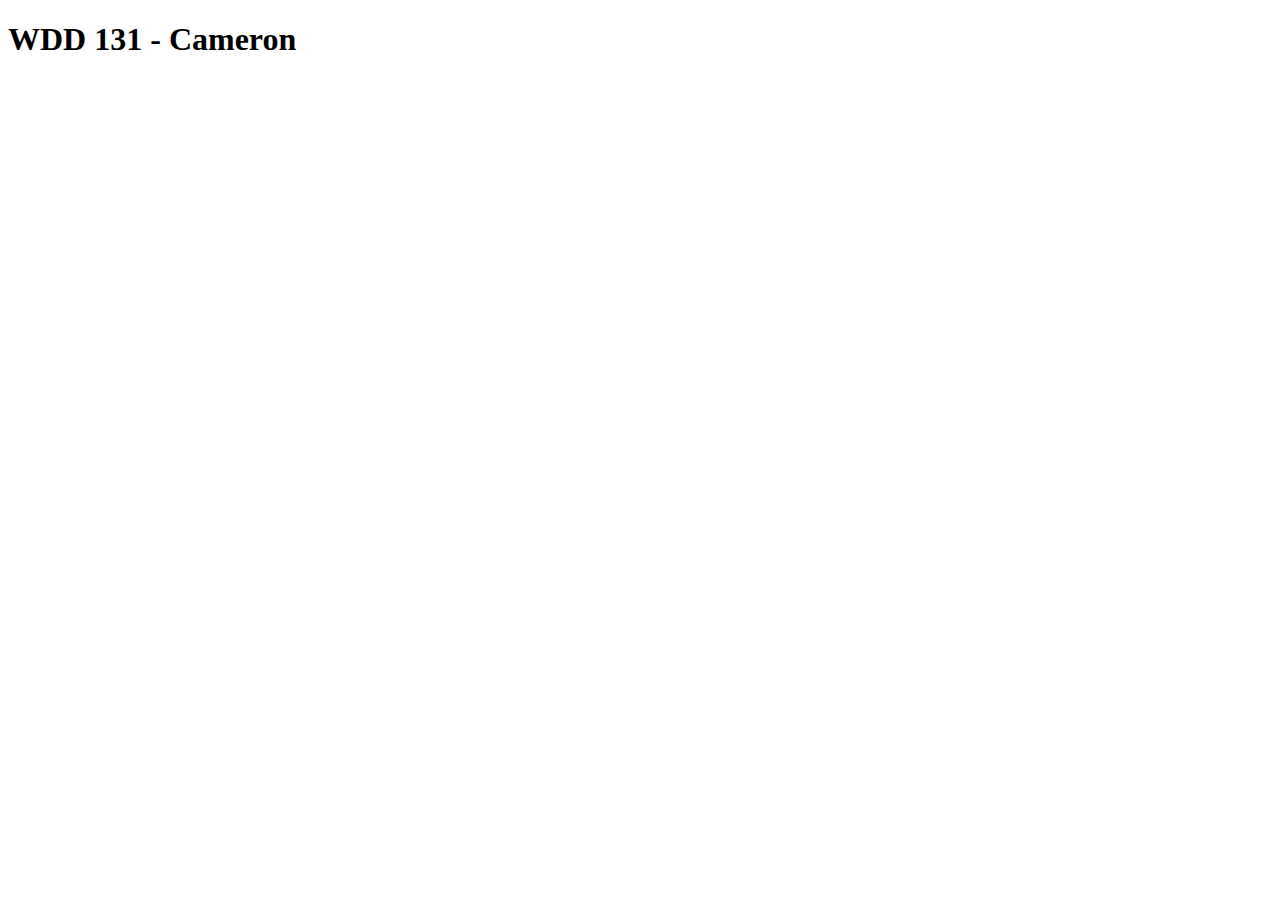
<file: index.html>
<!DOCTYPE html>
<html lang="en">

<head>
    <meta charset="UTF-8">
    <meta name="viewport" content="width=device-width, initial-scale=1.0">
    <title>Document</title>
</head>

<body>
    <h1>WDD 131 - Cameron</h1>
</body>

</html>
</file>
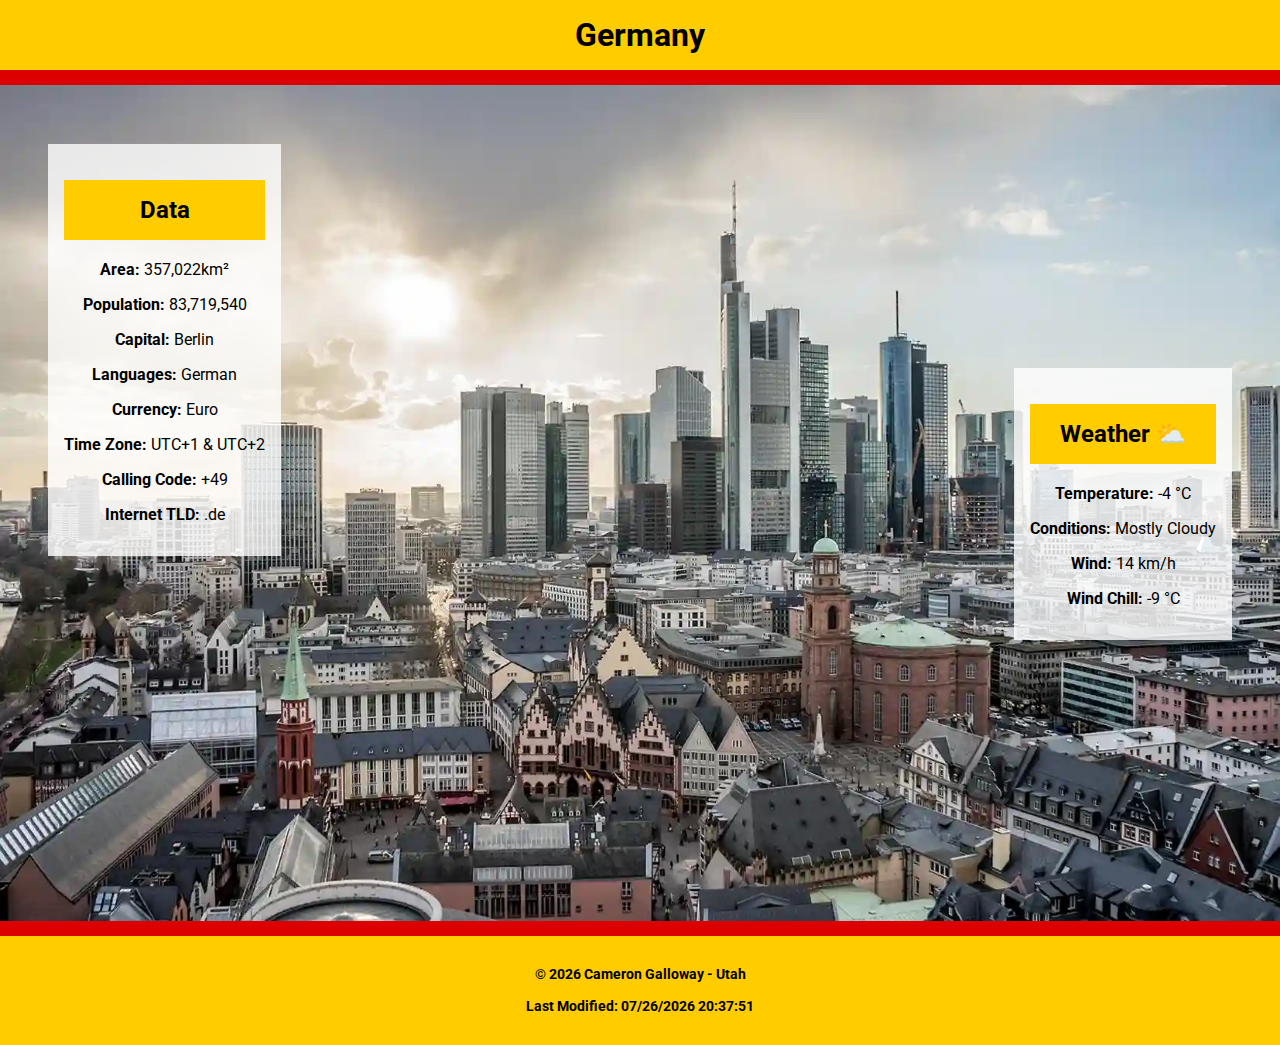
<file: place.html>
<!DOCTYPE html>
<html lang="en">
<head>
    <meta charset="UTF-8">
    <meta name="viewport" content="width=device-width, initial-scale=1.0">
    <title>Country Page</title>
    <meta name="author" content="Cameron Galloway">
    <meta name="description" content="A page that describes Germany and the typical weather there.">
    <link rel="stylesheet" href="styles/place.css">
    <script src="scripts/place.js" defer></script>
    <script src="scripts/getdates.js" defer></script>
    <link rel="preconnect" href="https://fonts.googleapis.com">
    <link rel="preconnect" href="https://fonts.gstatic.com" crossorigin>
    <link href="https://fonts.googleapis.com/css2?family=Roboto:wght@100..900&display=swap" rel="stylesheet">
</head>

<body>
    <header>
            <h1>Germany</h1>
    </header>

    <main>
        <div class="content">
            <section class="hero">
                <picture>
                    <source media="(max-width: 750px)" srcset="images/germany-castle-small.webp">
                    <img src="images/germany-city-large.webp" alt="German Lanscape" width="500" height="250">
                </picture>
            </section>

            <section class="data">
                <h2>Data</h2>
            
                <p><span class="label">Area:</span> 357,022km²</p>
                <p><span class="label">Population:</span> 83,719,540</p>
                <p><span class="label">Capital:</span> Berlin</p>
                <p><span class="label">Languages:</span> German</p>
                <p><span class="label">Currency:</span> Euro</p>
                <p><span class="label">Time Zone:</span> UTC+1 & UTC+2</p>
                <p><span class="label">Calling Code:</span> +49</p>
                <p><span class="label">Internet TLD:</span> .de</p>
            </section>

            <section class="weather">
                <h2>Weather
                <span class="emoji">⛅</span>
                </h2>
                <img src="images/very-cloudy-icon.webp" alt="A cartoon picture of a sun behind some couds.">

                <p><span class="label">Temperature:</span> <span id="temp">-4</span> °C</p>
                <p><span class="label">Conditions:</span> Mostly Cloudy</p>
                <p><span class="label">Wind:</span> <span id="wind">14</span> km/h</p>
                <p><span class="label">Wind Chill:</span> <span id="windchill">N/A</span></p>
            </section>
        </div>
        
    </main>

    <footer>
        <p>&copy; <span id="currentyear"></span> Cameron Galloway - Utah</p>
        <p id="lastModified"></p>
    </footer>
</body>

</html>
</file>
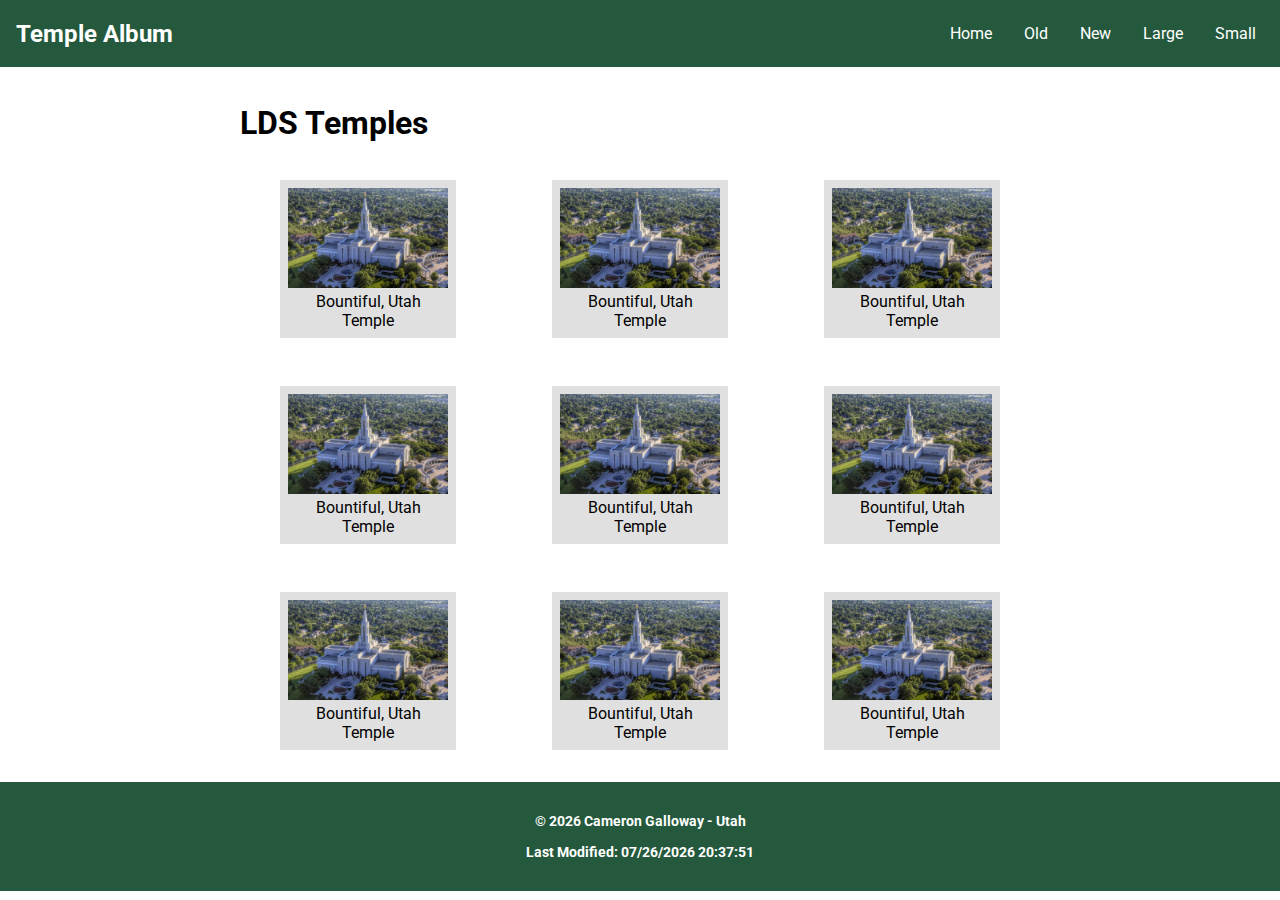
<file: temples.html>
<!DOCTYPE html>
<html lang="en">

<head>
    <meta charset="UTF-8">
    <meta name="viewport" content="width=device-width, initial-scale=1.0">
    <title>Temple Album</title>
    <meta name="description" content="A page to design, develop, test, and then deploy a temple album using a selections of temple pictures.">
    <meta name="author" content="Cameron Galloway">
    <script src="scripts/temples.js" defer></script>
    <script src="scripts/getdates.js" defer></script>
    <link rel="stylesheet" href="styles/temples.css">
    <link rel="stylesheet" href="styles/temples-large.css">
    <link rel="preconnect" href="https://fonts.googleapis.com">
    <link rel="preconnect" href="https://fonts.gstatic.com" crossorigin>
    <link href="https://fonts.googleapis.com/css2?family=Roboto:wght@100..900&display=swap" rel="stylesheet">
</head>

<body>
    <header>
        <h2>Temple Album</h2>
        <button id="menuBtn" aria-label="Menu">☰</button>
        <nav>
            <a href="#">Home</a>
            <a href="#">Old</a>
            <a href="#">New</a>
            <a href="#">Large</a>
            <a href="#">Small</a>
        </nav>
    </header>

    <main>
        <h1>LDS Temples</h1>
        <section class="temple-grid">
            <figure>
                <img src="images/bountiful-temple.jpg" alt="A picture of the Bountiful, Utah LDS Temple">
                <figcaption>Bountiful, Utah Temple</figcaption>
            </figure>
            <figure>
                <img src="images/bountiful-temple.jpg" alt="A picture of the Bountiful, Utah LDS Temple">
                <figcaption>Bountiful, Utah Temple</figcaption>
            </figure>
            <figure>
                <img src="images/bountiful-temple.jpg" alt="A picture of the Bountiful, Utah LDS Temple">
                <figcaption>Bountiful, Utah Temple</figcaption>
            </figure>
            <figure>
                <img src="images/bountiful-temple.jpg" alt="A picture of the Bountiful, Utah LDS Temple">
                <figcaption>Bountiful, Utah Temple</figcaption>
            </figure>
            <figure>
                <img src="images/bountiful-temple.jpg" alt="A picture of the Bountiful, Utah LDS Temple">
                <figcaption>Bountiful, Utah Temple</figcaption>
            </figure>
            <figure>
                <img src="images/bountiful-temple.jpg" alt="A picture of the Bountiful, Utah LDS Temple">
                <figcaption>Bountiful, Utah Temple</figcaption>
            </figure>
            <figure>
                <img src="images/bountiful-temple.jpg" alt="A picture of the Bountiful, Utah LDS Temple">
                <figcaption>Bountiful, Utah Temple</figcaption>
            </figure>
            <figure>
                <img src="images/bountiful-temple.jpg" alt="A picture of the Bountiful, Utah LDS Temple">
                <figcaption>Bountiful, Utah Temple</figcaption>
            </figure>
            <figure>
                <img src="images/bountiful-temple.jpg" alt="A picture of the Bountiful, Utah LDS Temple">
                <figcaption>Bountiful, Utah Temple</figcaption>
            </figure>
        </section>
                
    </main>

    <footer>
        <p>&copy; <span id="currentyear"></span> Cameron Galloway - Utah</p>
        <p id="lastModified"></p>
    </footer>
</body>

</html>
</file>
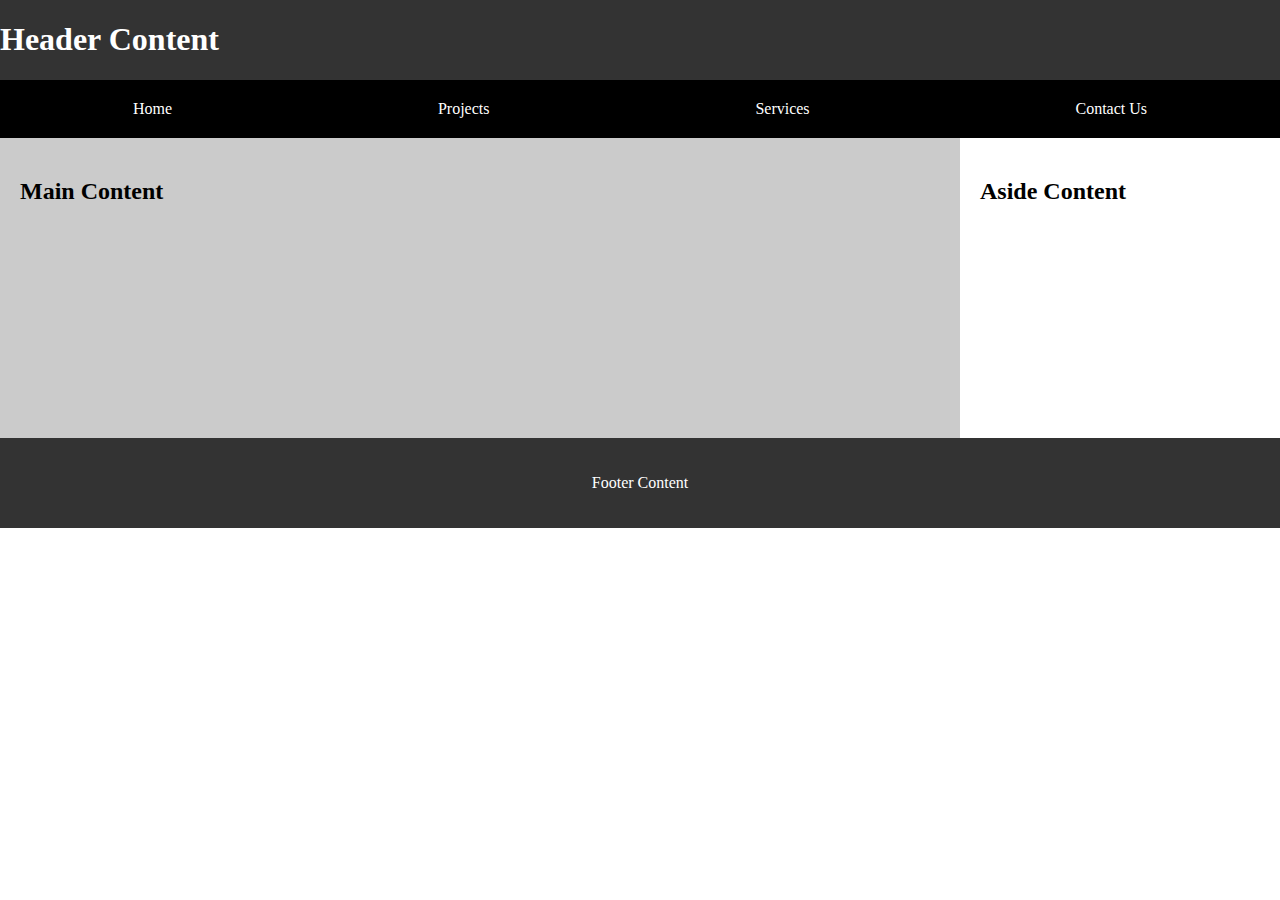
<file: week01/basic-layout.html>
<!DOCTYPE html>
<html lang="en">

<head>
    <meta charset="UTF-8">
    <meta name="viewport" content="width=device-width, initial-scale=1.0">
    <title>Cameron Galloway - WDD 131</title>
    <meta name="author" content="Cameron Galloway">
    <meta name="description" content="Test page">
    <link rel="stylesheet" href="styles/layout.css">
</head>

<body>
    <header>
        <h1>Header Content</h1>
        <nav>
            <a href="">Home</a>
            <a href="">Projects</a>
            <a href="">Services</a>
            <a href="">Contact Us</a>
        </nav>
    </header>

    <main>
        <section>
            <h2>Main Content</h2>
        </section>

        <aside>
            <h2>Aside Content</h2>
        </aside>
    </main>

    <footer>
        <p>Footer Content</p>
    </footer>
</body>

</html>
</file>
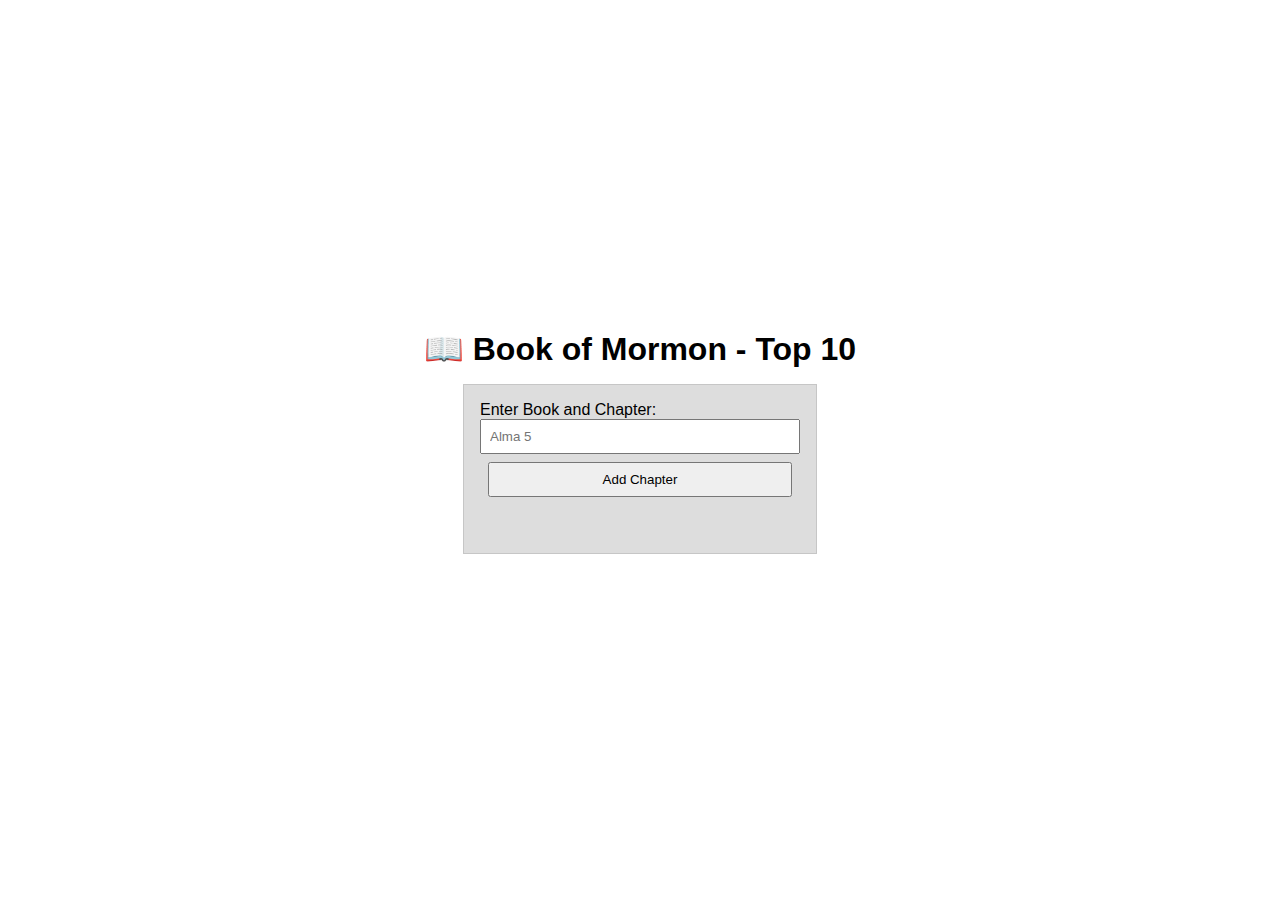
<file: week02/bom.html>
<!DOCTYPE html>
<html lang="en">
<head>
    <meta charset="UTF-8">
    <meta name="viewport" content="width=device-width, initial-scale=1.0">
    <title>Document</title>
    <meta name="description" content="WDD 131 Document Object Model Practice">
    <meta name="author" content="Cameron Galloway">
    <link rel="stylesheet" href="styles/bom.css">
    <script src="scripts/bomStuff.js" defer></script>
</head>
<body>
    <h1>📖 Book of Mormon - Top 10</h1>
    <main>
        <label for="favchap">Enter Book and Chapter: </label>
        <input type="text" id="favchap" placeholder="Alma 5">
        <button type="submit">Add Chapter</button>
        <ul id="list"></ul>
    </main>
</body>
</html>
</file>
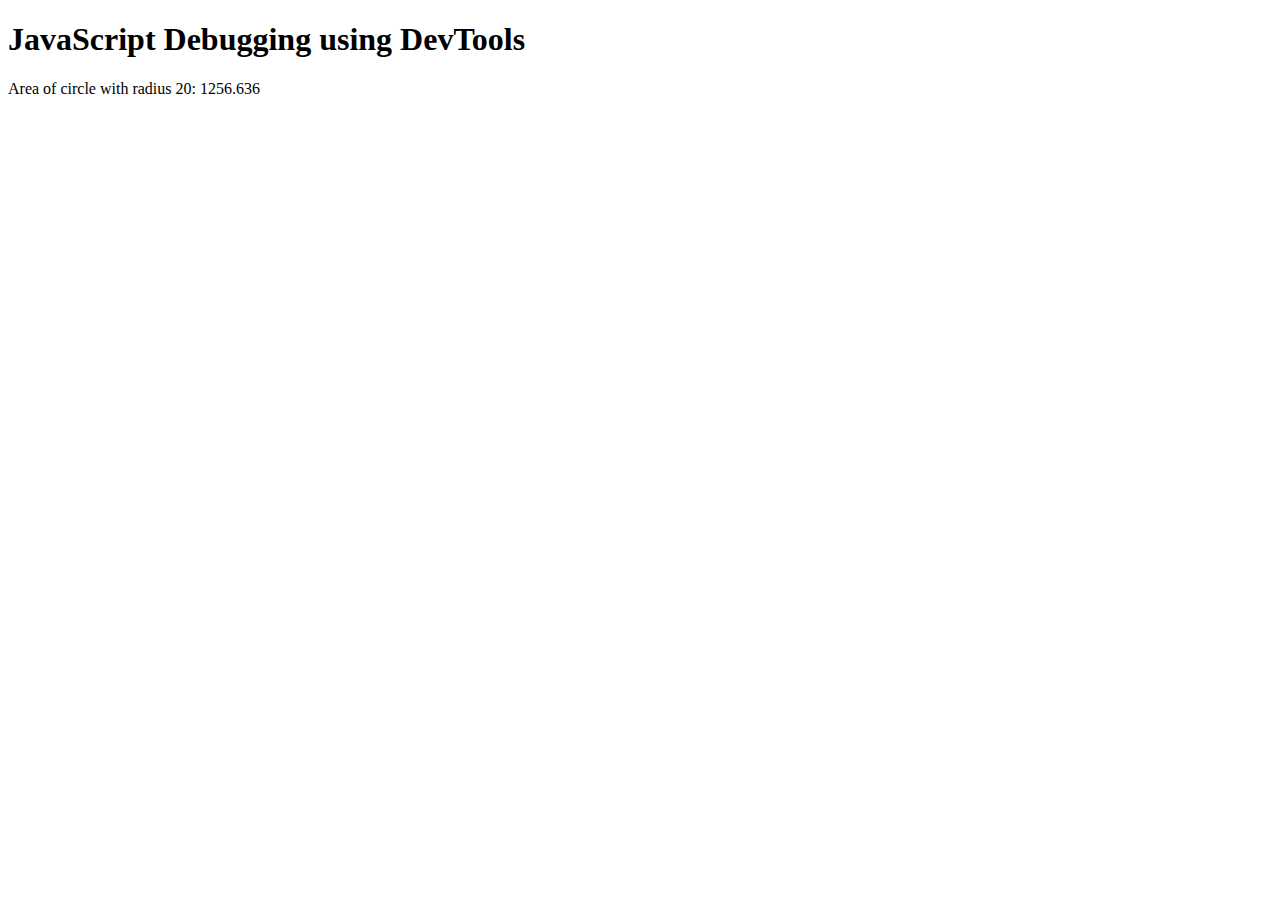
<file: week02/debugging.html>
<!DOCTYPE html>
<html lang="en">
<head>
    <meta charset="UTF-8">
    <meta name="viewport" content="width=device-width, initial-scale=1.0">
    <title>Document</title>
    <meta name="description" content="Debugging practice">
    <meta name="author" content="Cameron Galloway">
    <script src="scripts/debugging.js" defer></script>
</head>
<body>
    <h1>JavaScript Debugging using DevTools</h1>
    <p>Area of circle with radius <span id="radius"></span>: <span id="area"></span></p>
</body>
</html>
</file>
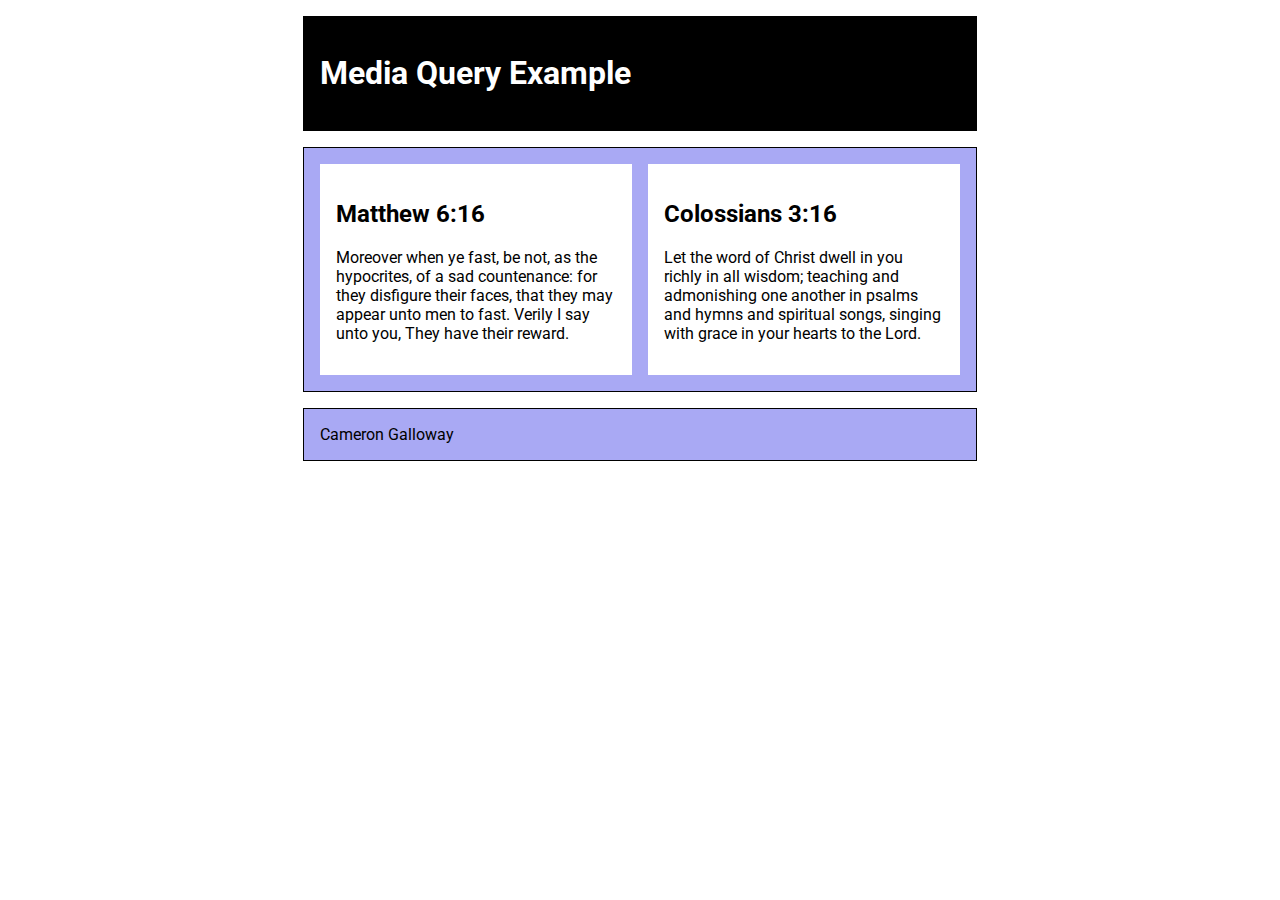
<file: week02/media-query.html>
<!DOCTYPE html>
<html lang="en">
<head>
    <meta charset="UTF-8">
    <meta name="viewport" content="width=device-width, initial-scale=1.0">
    <title>Document</title>
    <meta name="description" content="WDD 131 practice page for Media Queries">
    <link rel="preconnect" href="https://fonts.googleapis.com">
    <link rel="preconnect" href="https://fonts.gstatic.com" crossorigin>
    <link href="https://fonts.googleapis.com/css2?family=Roboto&display=swap" rel="stylesheet">
    <meta name="author" content="Cameron Galloway">
    <link rel="stylesheet" href="styles/media-query.css">
    <link rel="stylesheet" href="styles/media-query-large.css">
</head>
<body>
    <header>
        <h1>Media Query Example</h1>
    </header>

    <main>
        <section>
            <h2>Matthew 6:16</h2>
            <p>Moreover when ye fast, be not, as the hypocrites, of a sad countenance: for they disfigure their faces, that they may
            appear unto men to fast. Verily I say unto you, They have their reward.</p>
        </section>
        <section>
            <h2>Colossians 3:16</h2>
            <p>Let the word of Christ dwell in you richly in all wisdom; teaching and admonishing one another in psalms and hymns and
            spiritual songs, singing with grace in your hearts to the Lord.</p>
        </section>
    </main>

    <footer>Cameron Galloway</footer>
</body>
</html>
</file>
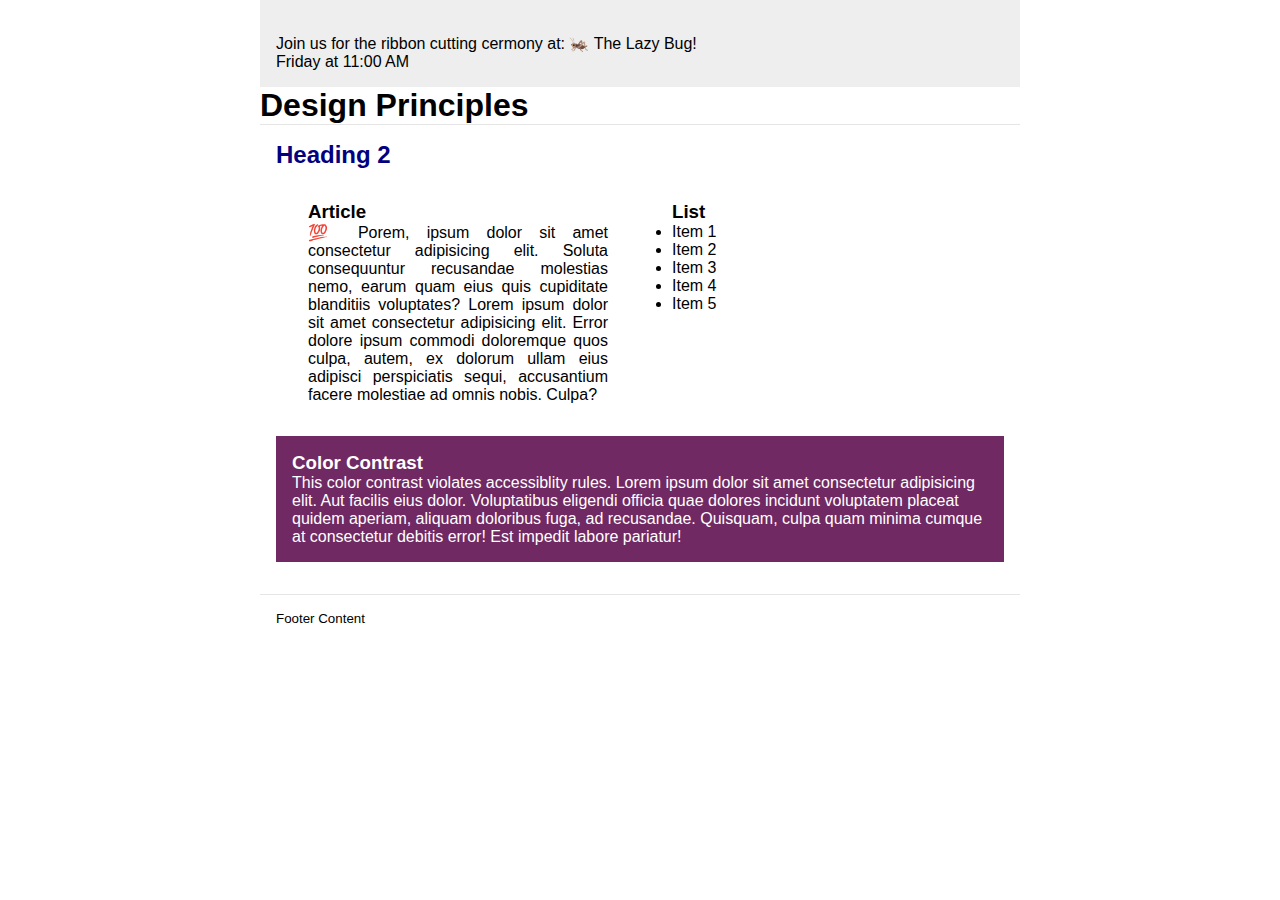
<file: week03/design.html>
<!DOCTYPE html>
<html lang="en">
<head>
    <meta charset="UTF-8">
    <meta name="viewport" content="width=device-width, initial-scale=1.0">
    <title>Web Design Principles</title>
    <meta name="author" content="Cameron Galloway">
    <meta name="description" content="Practice page for learning Web Design Principles">
    <link rel="stylesheet" href="styles/design.css">
</head>
<body>
    <header>
        <div class="banner"><br>Join us for the ribbon cutting cermony at: 🦗 The Lazy
            Bug!<br>Friday at 11:00 AM</div>
        <h1>Design Principles</h1>
    </header>
    <main>
        <h2>Heading 2</h2>
        <section>
            <h3>Article</h3>
            <article>
                <p>💯 Porem, ipsum dolor sit amet consectetur adipisicing elit. Soluta consequuntur recusandae molestias
                    nemo, earum quam eius quis cupiditate blanditiis voluptates? Lorem ipsum dolor sit amet consectetur
                    adipisicing elit. Error dolore ipsum commodi doloremque quos culpa, autem, ex dolorum ullam eius
                    adipisci perspiciatis sequi, accusantium facere molestiae ad omnis nobis. Culpa?</p>
            </article>
        </section>
        <section>
            <h3>List</h3>
            <ul>
                <li>Item 1</li>
                <li>Item 2</li>
                <li>Item 3</li>
                <li>Item 4</li>
                <li>Item 5</li>
            </ul>
        </section>
        <div class="callout">
            <h3>Color Contrast</h3>
            <p>This color contrast violates accessiblity rules. Lorem ipsum dolor sit amet consectetur adipisicing elit. Aut
                facilis eius dolor. Voluptatibus eligendi officia quae dolores incidunt voluptatem placeat quidem aperiam,
                aliquam doloribus fuga, ad recusandae. Quisquam, culpa quam minima cumque at consectetur debitis error! Est
                impedit labore pariatur!</p>
        </div>
    </main>
    <footer>
        Footer Content
    </footer>
</body>
</html>
</file>
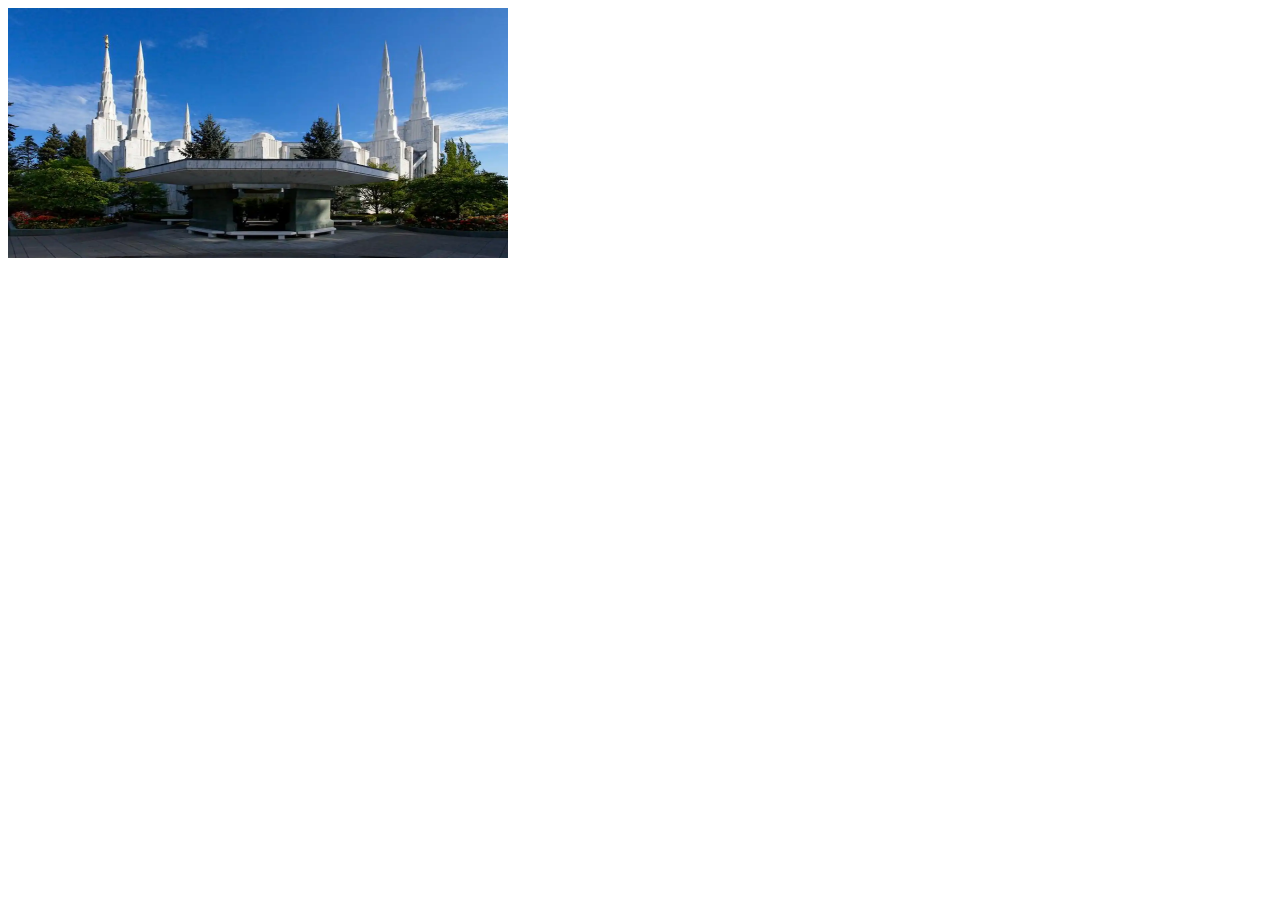
<file: week03/responsive-images.html>
<!DOCTYPE html>
<html lang="en">
<head>
    <meta charset="UTF-8">
    <meta name="viewport" content="width=device-width, initial-scale=1.0">
    <title>Responsive Images</title>
</head>
<body>
    <main>
        <div class="hero">
            <picture>
                <source media="(min-width: 1000px)" srcset="images/hero-large.webp">
                <source media="(min-width: 500px)" srcset="images/hero-medium.webp">
                <img src="images/hero-small.webp" alt="LDS Temple" width="500" height="250">
            </picture>
        </div>
    </main>
</body>
</html>
</file>
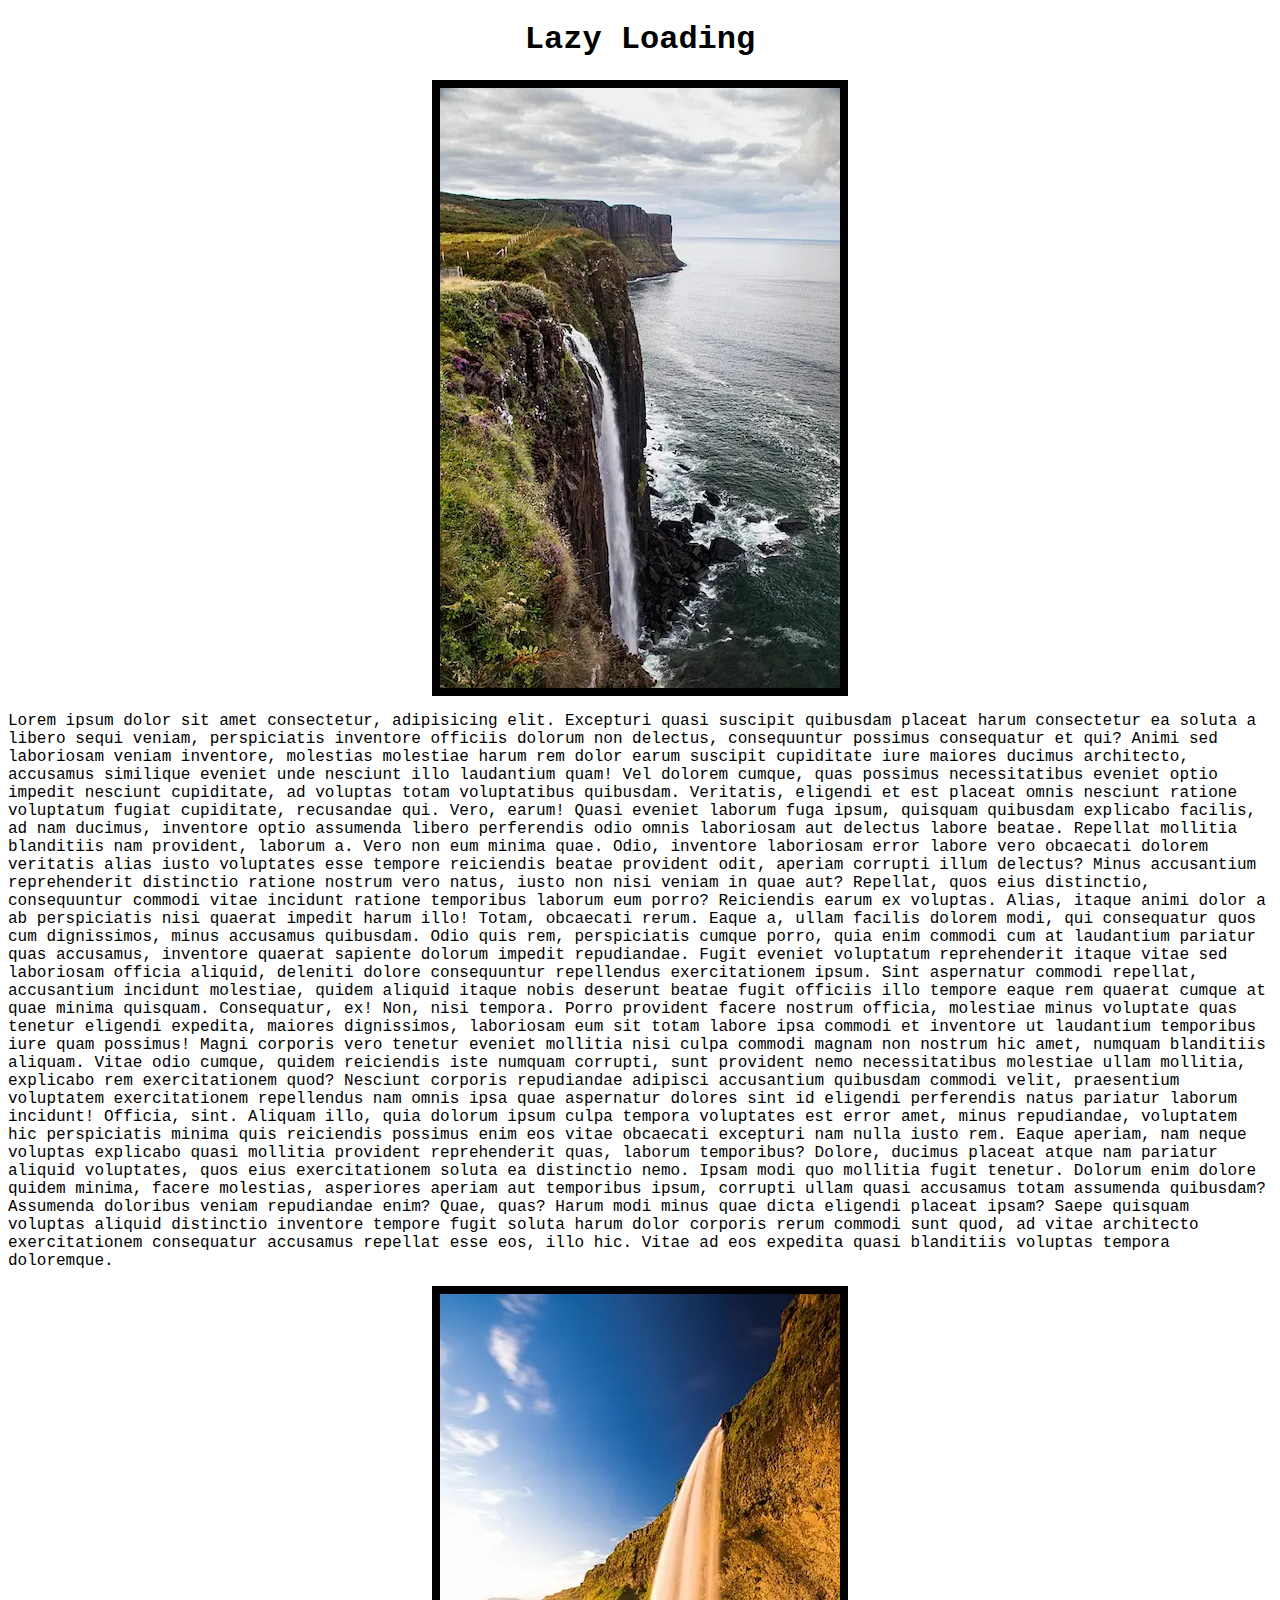
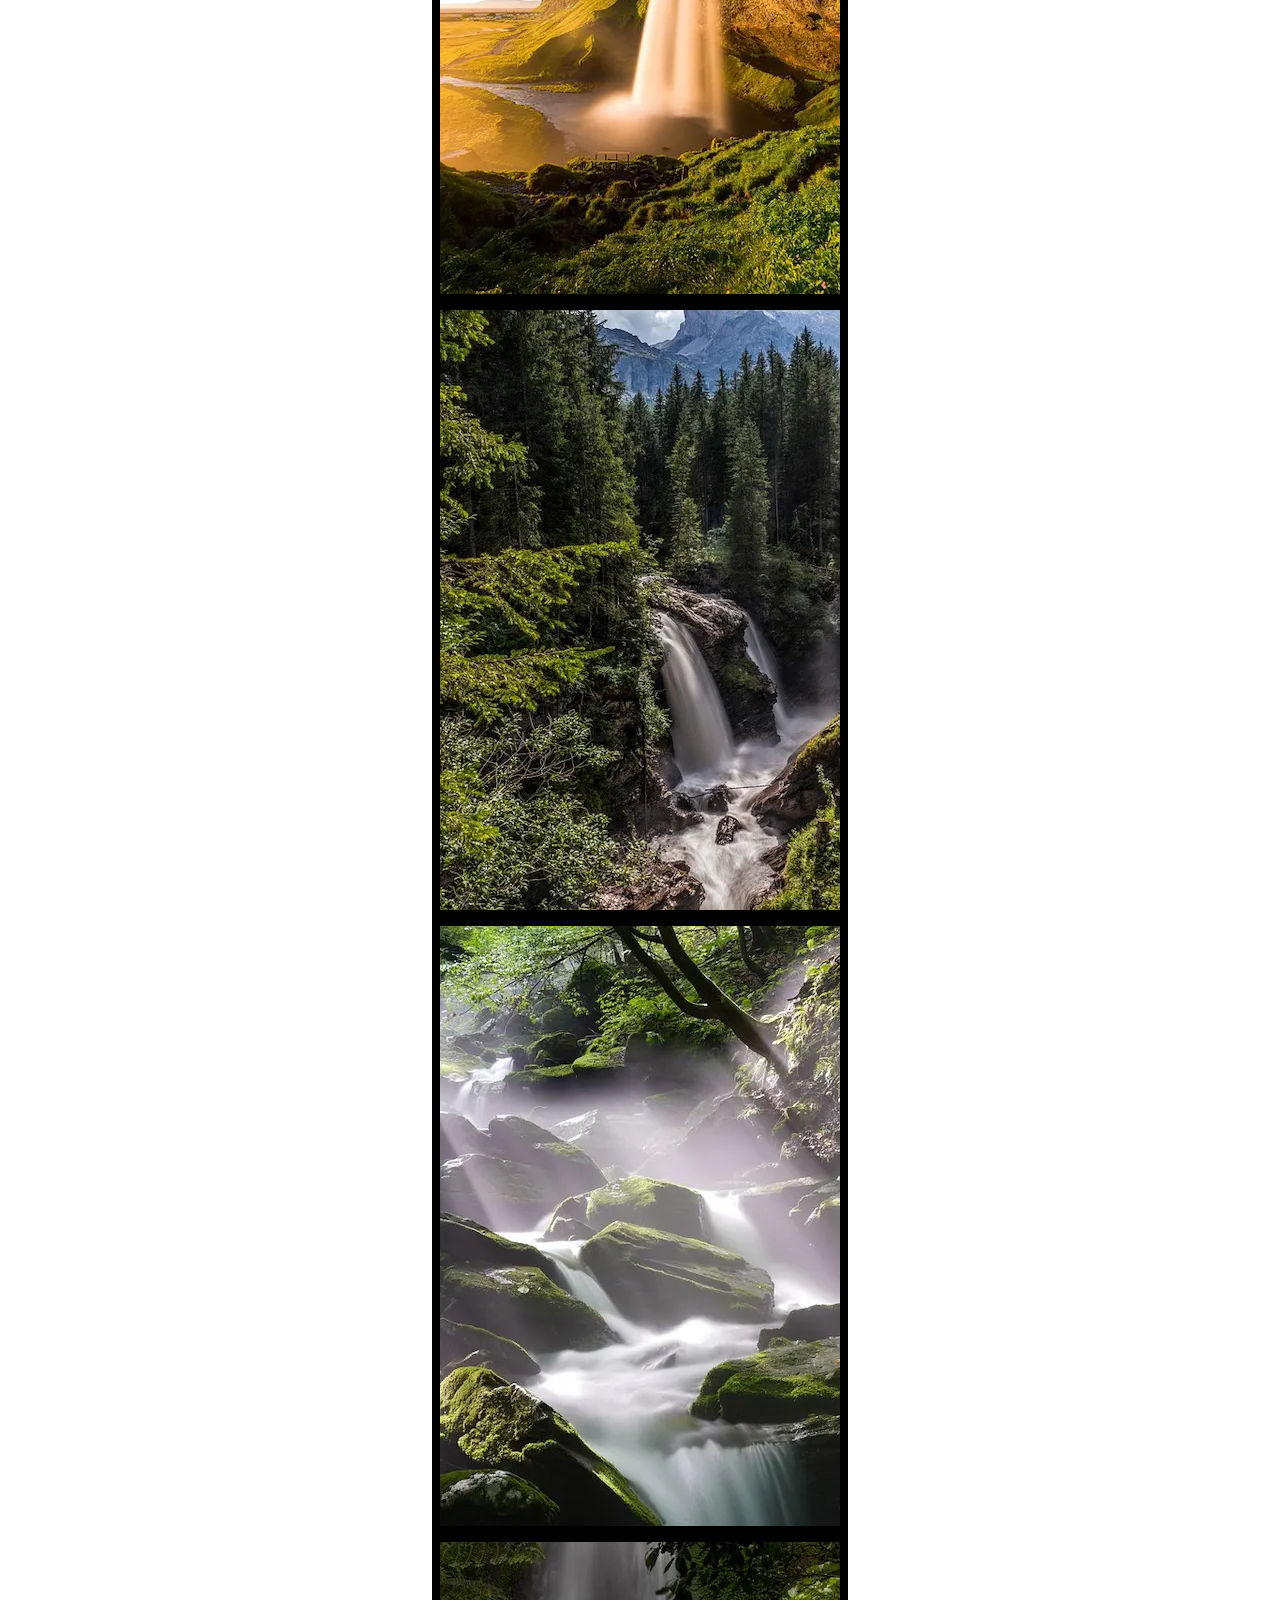
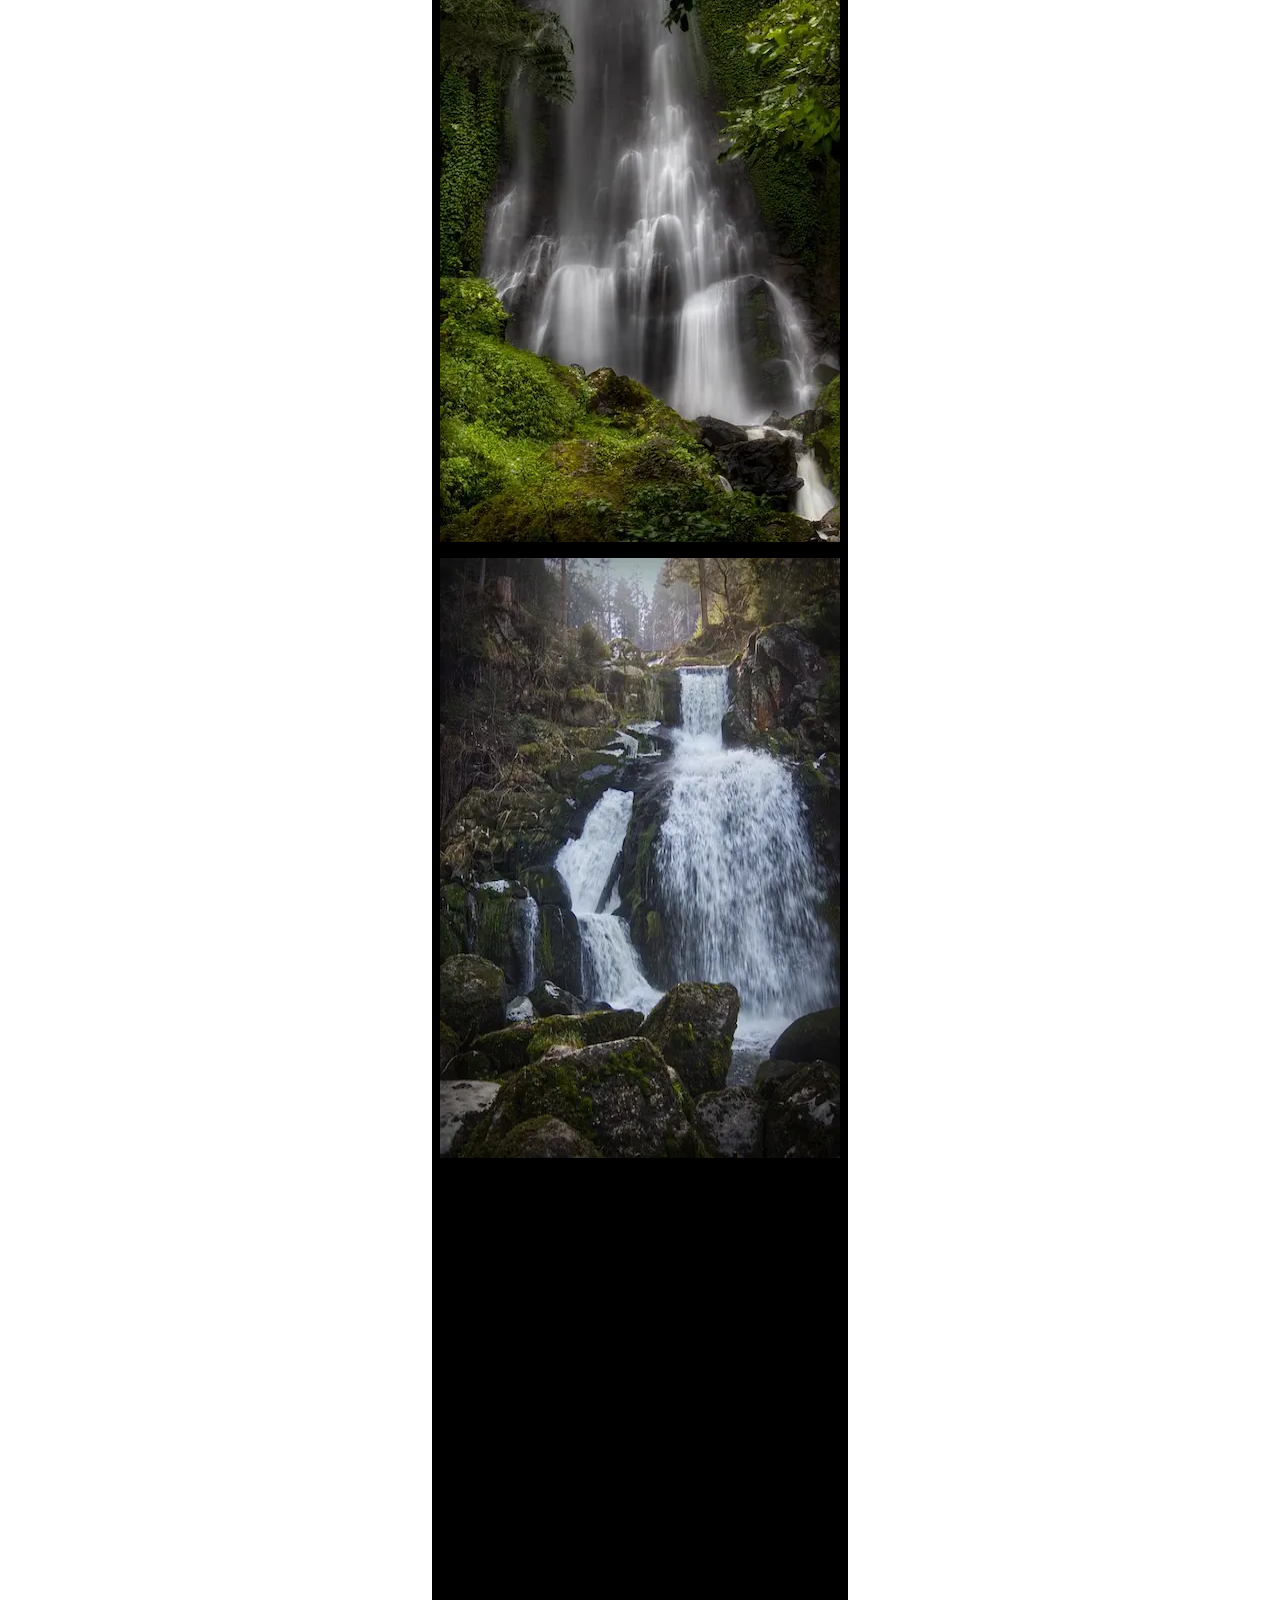
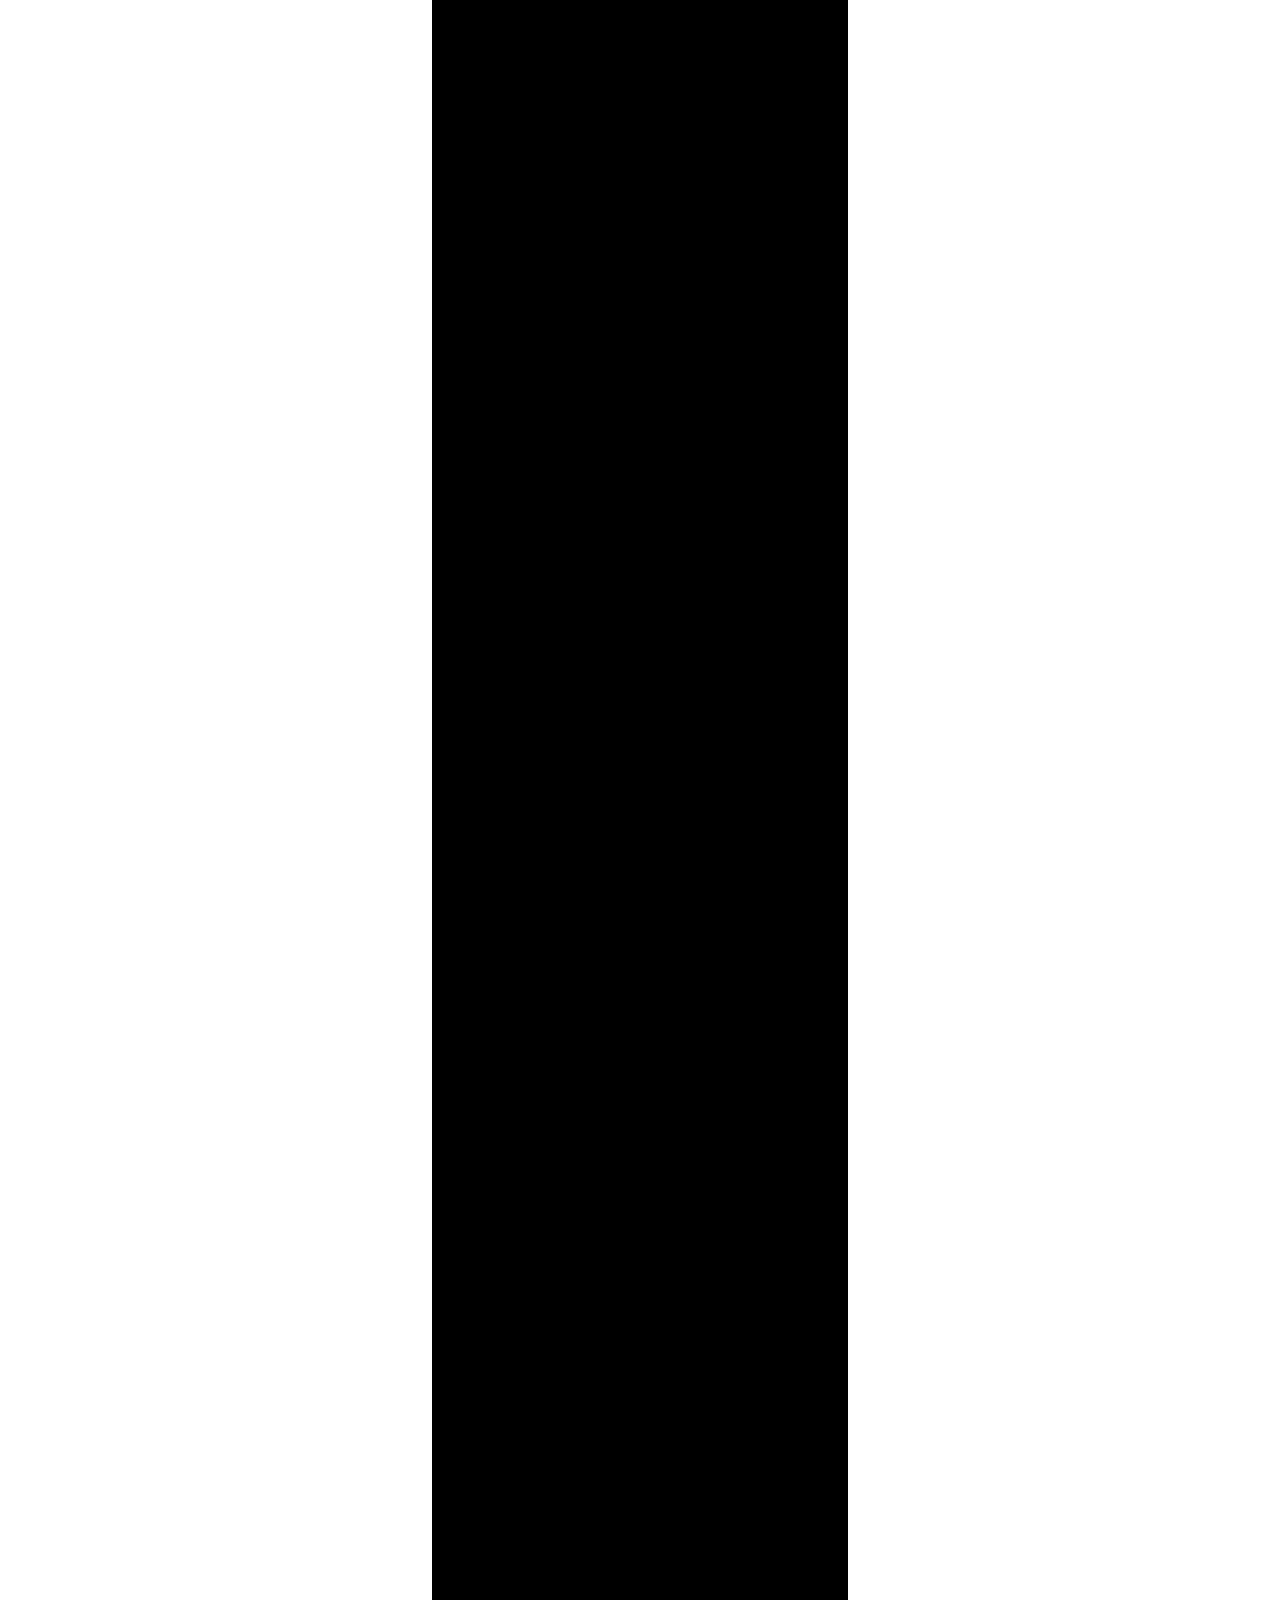
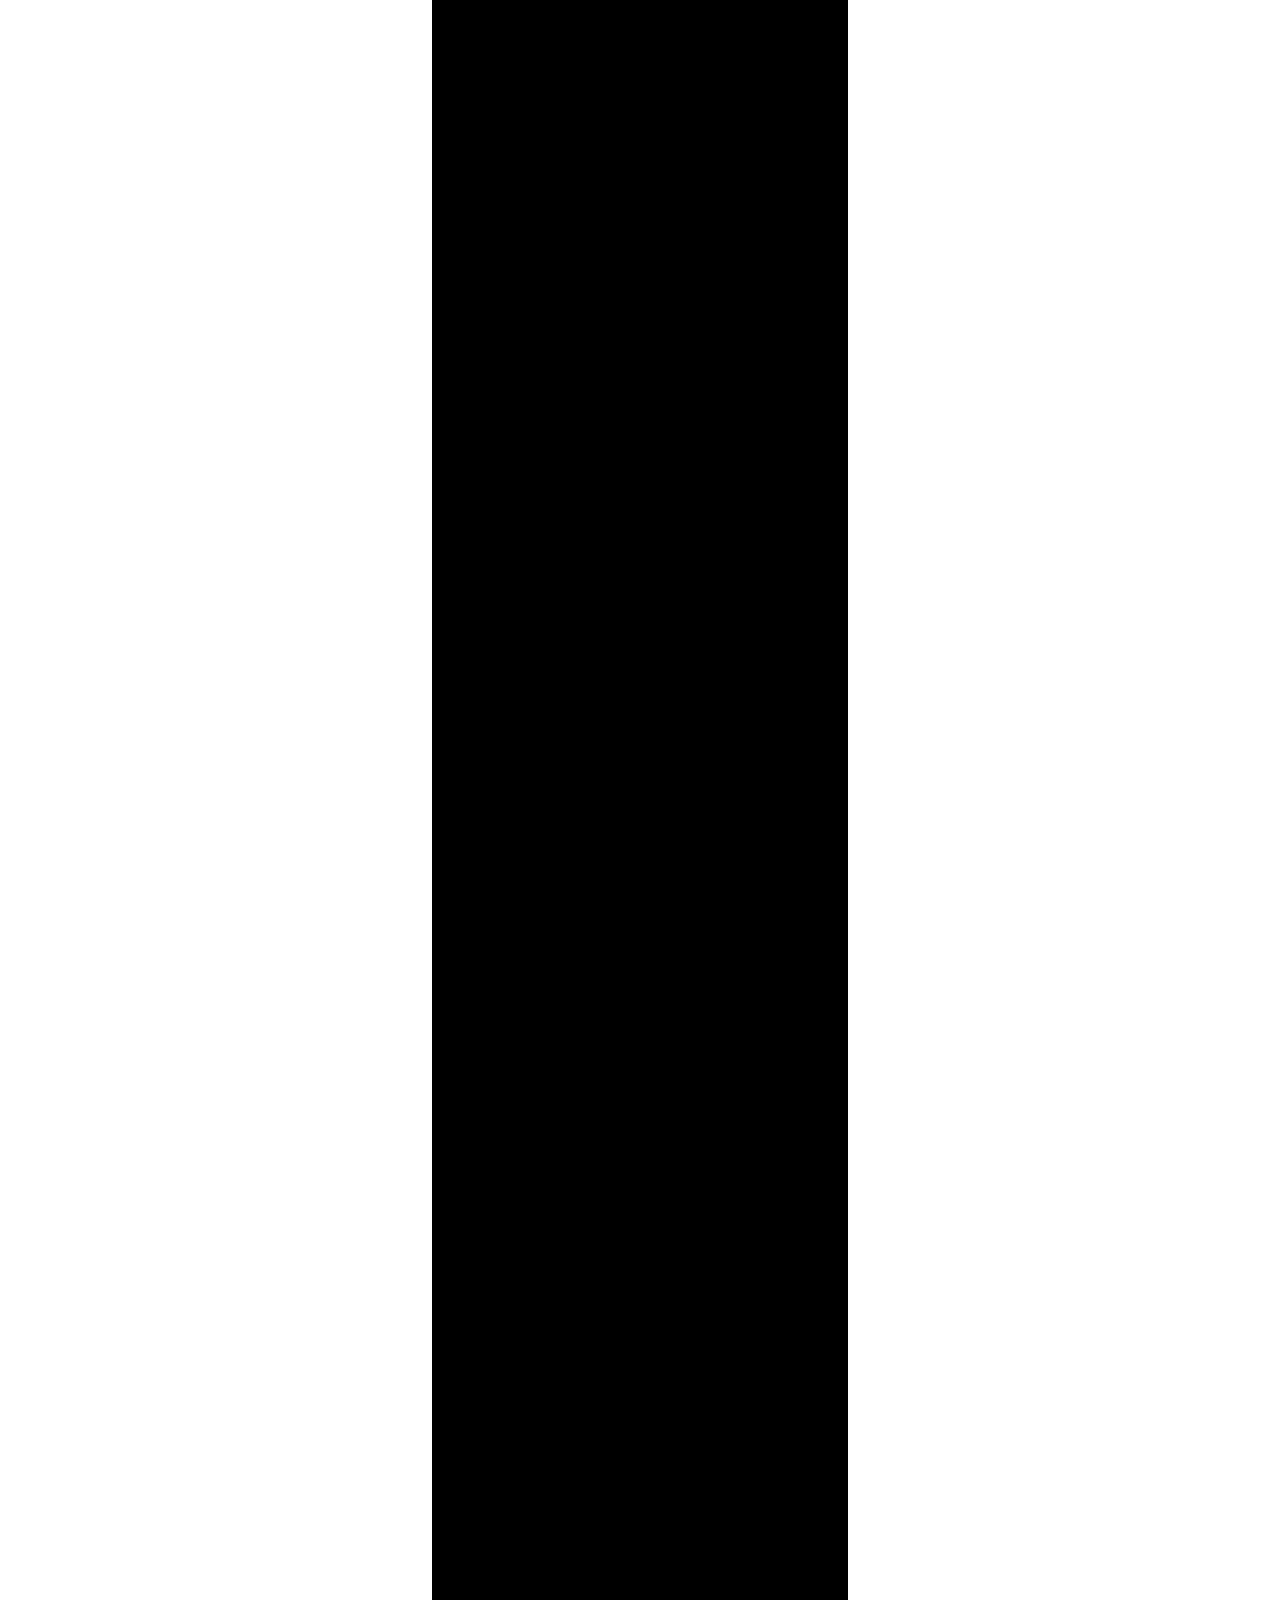
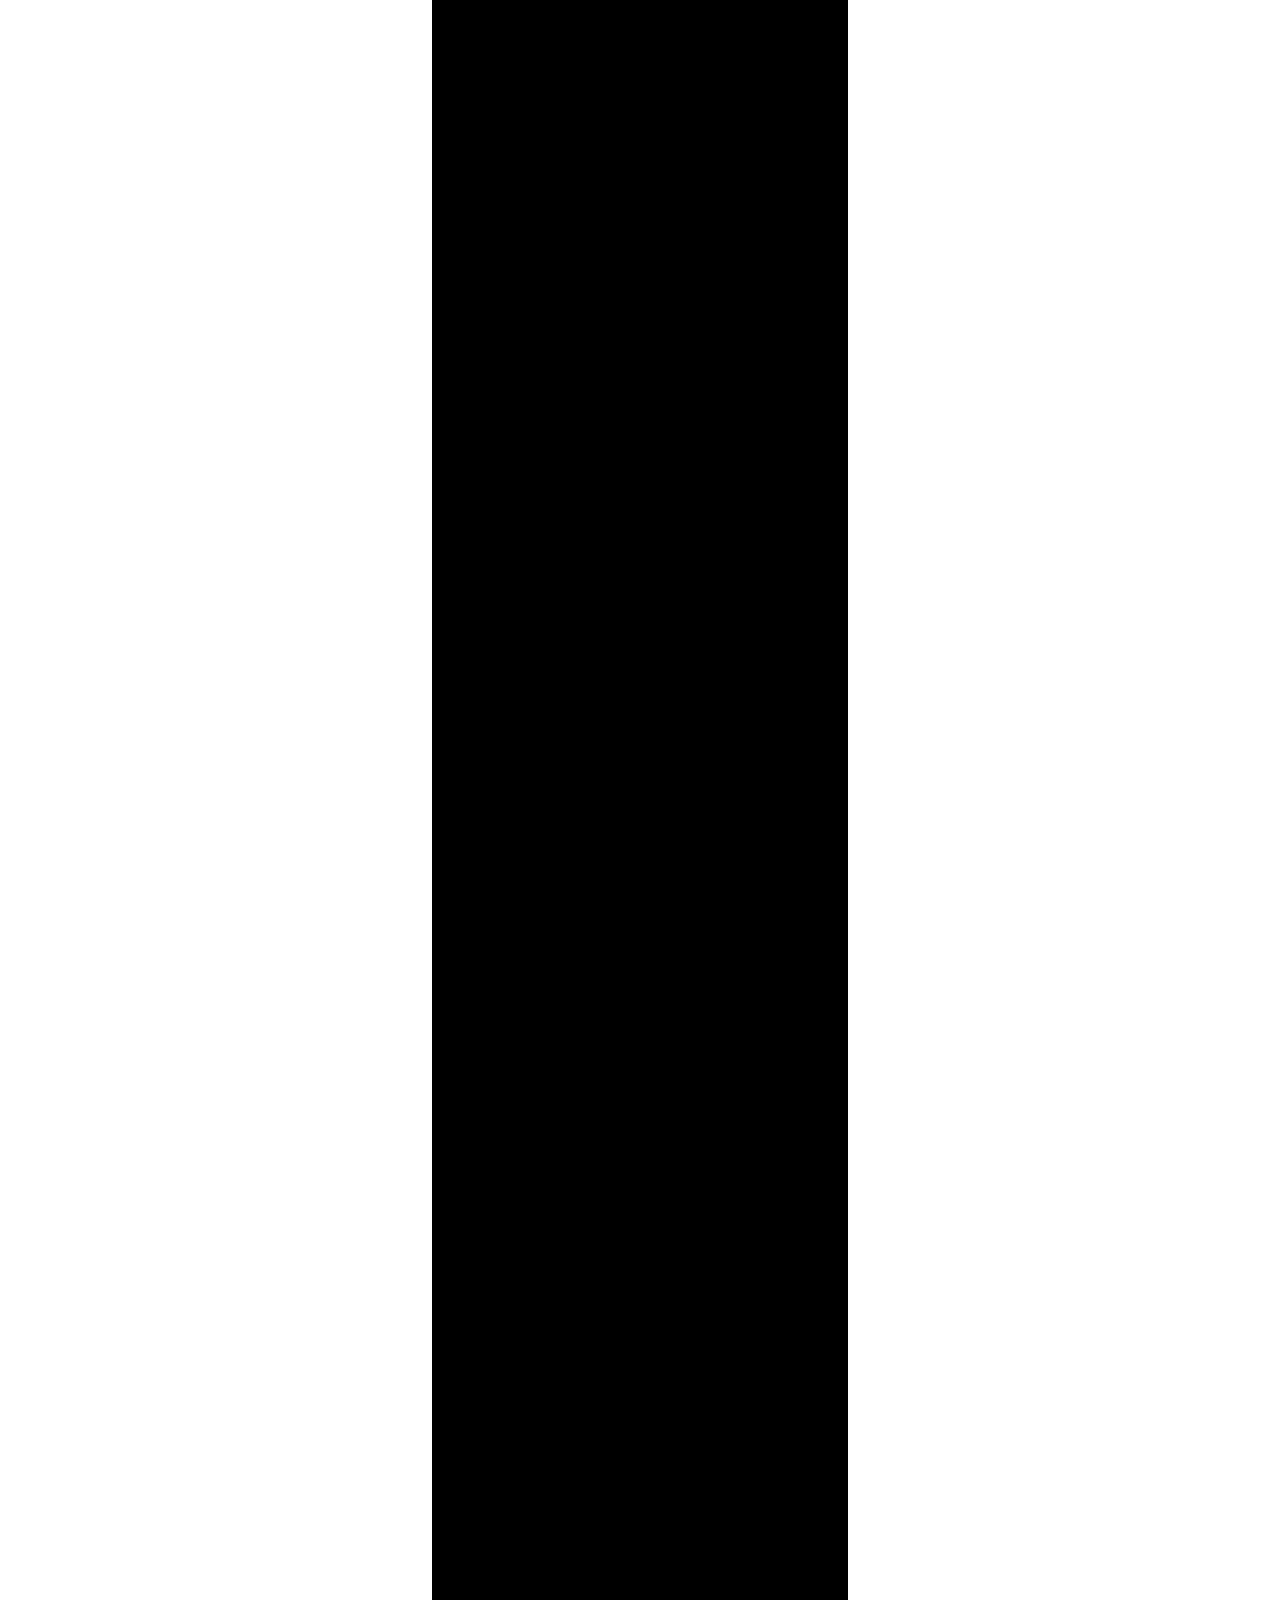
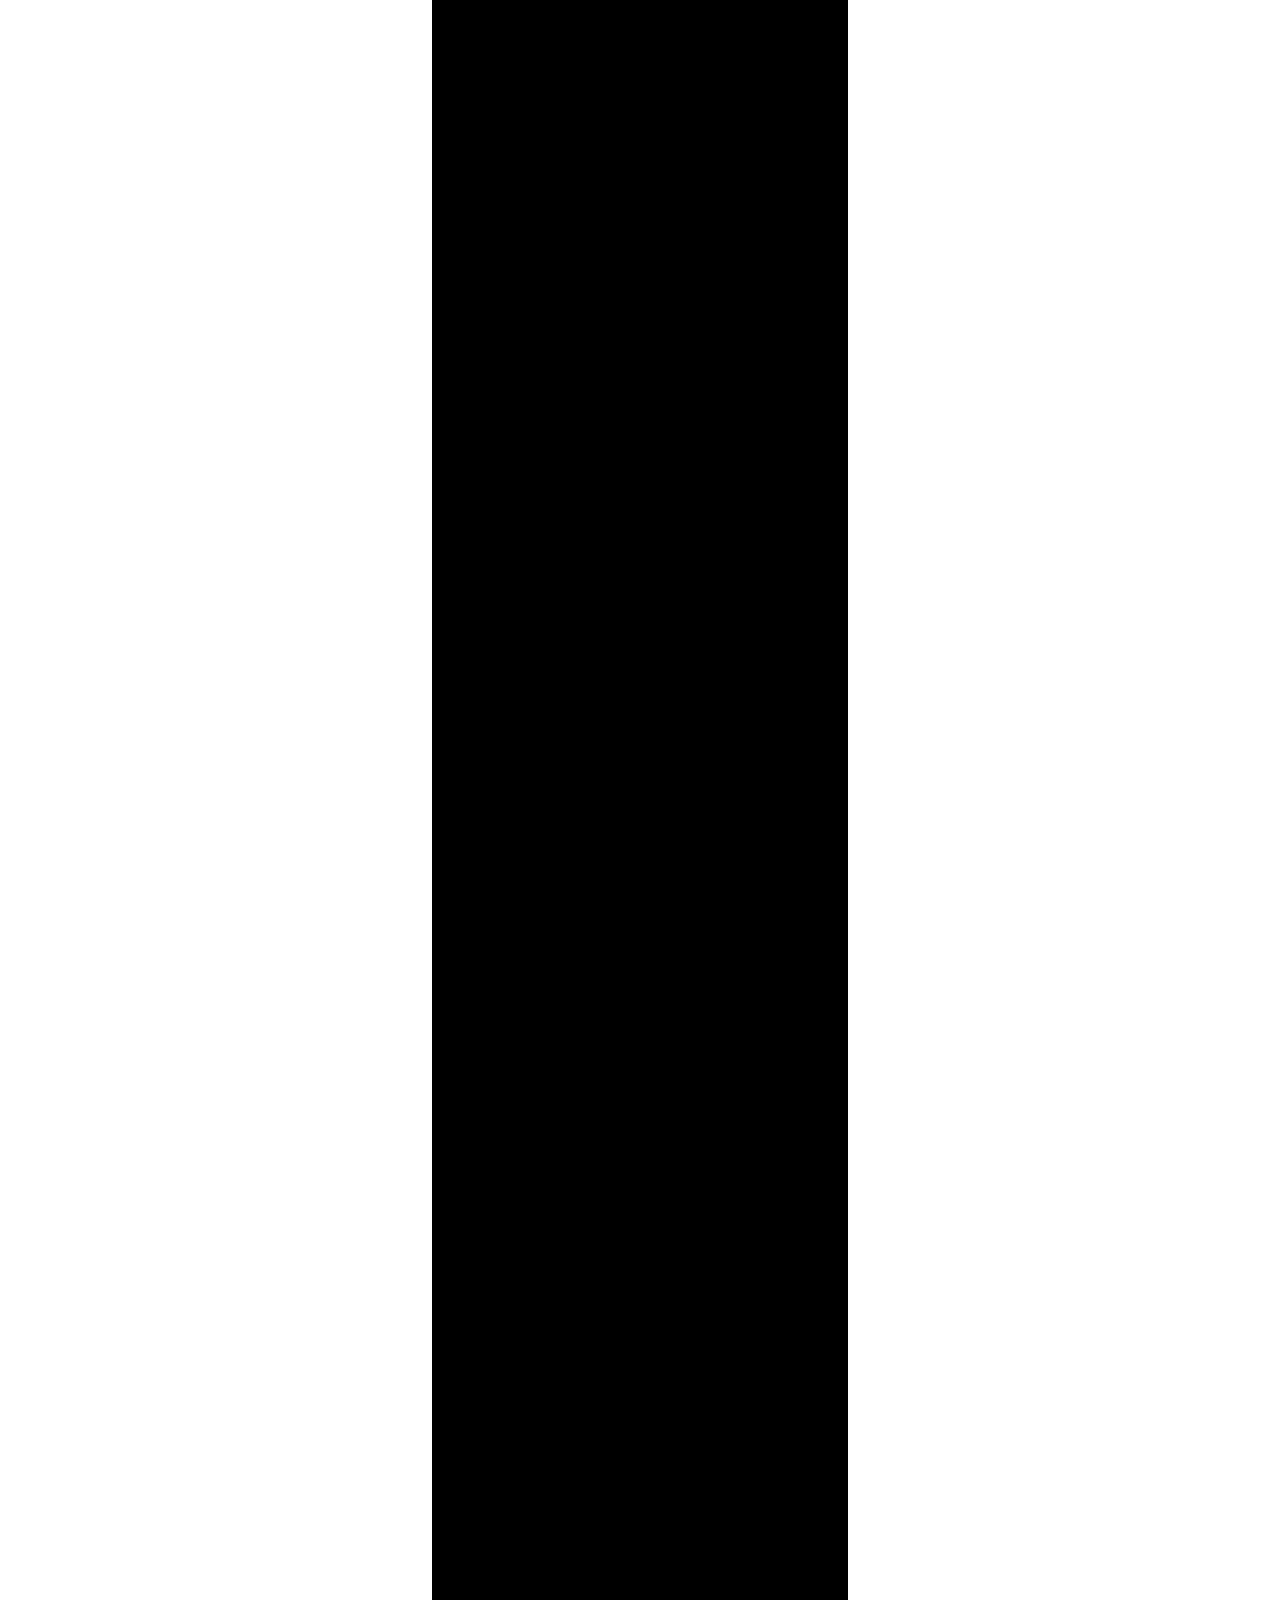
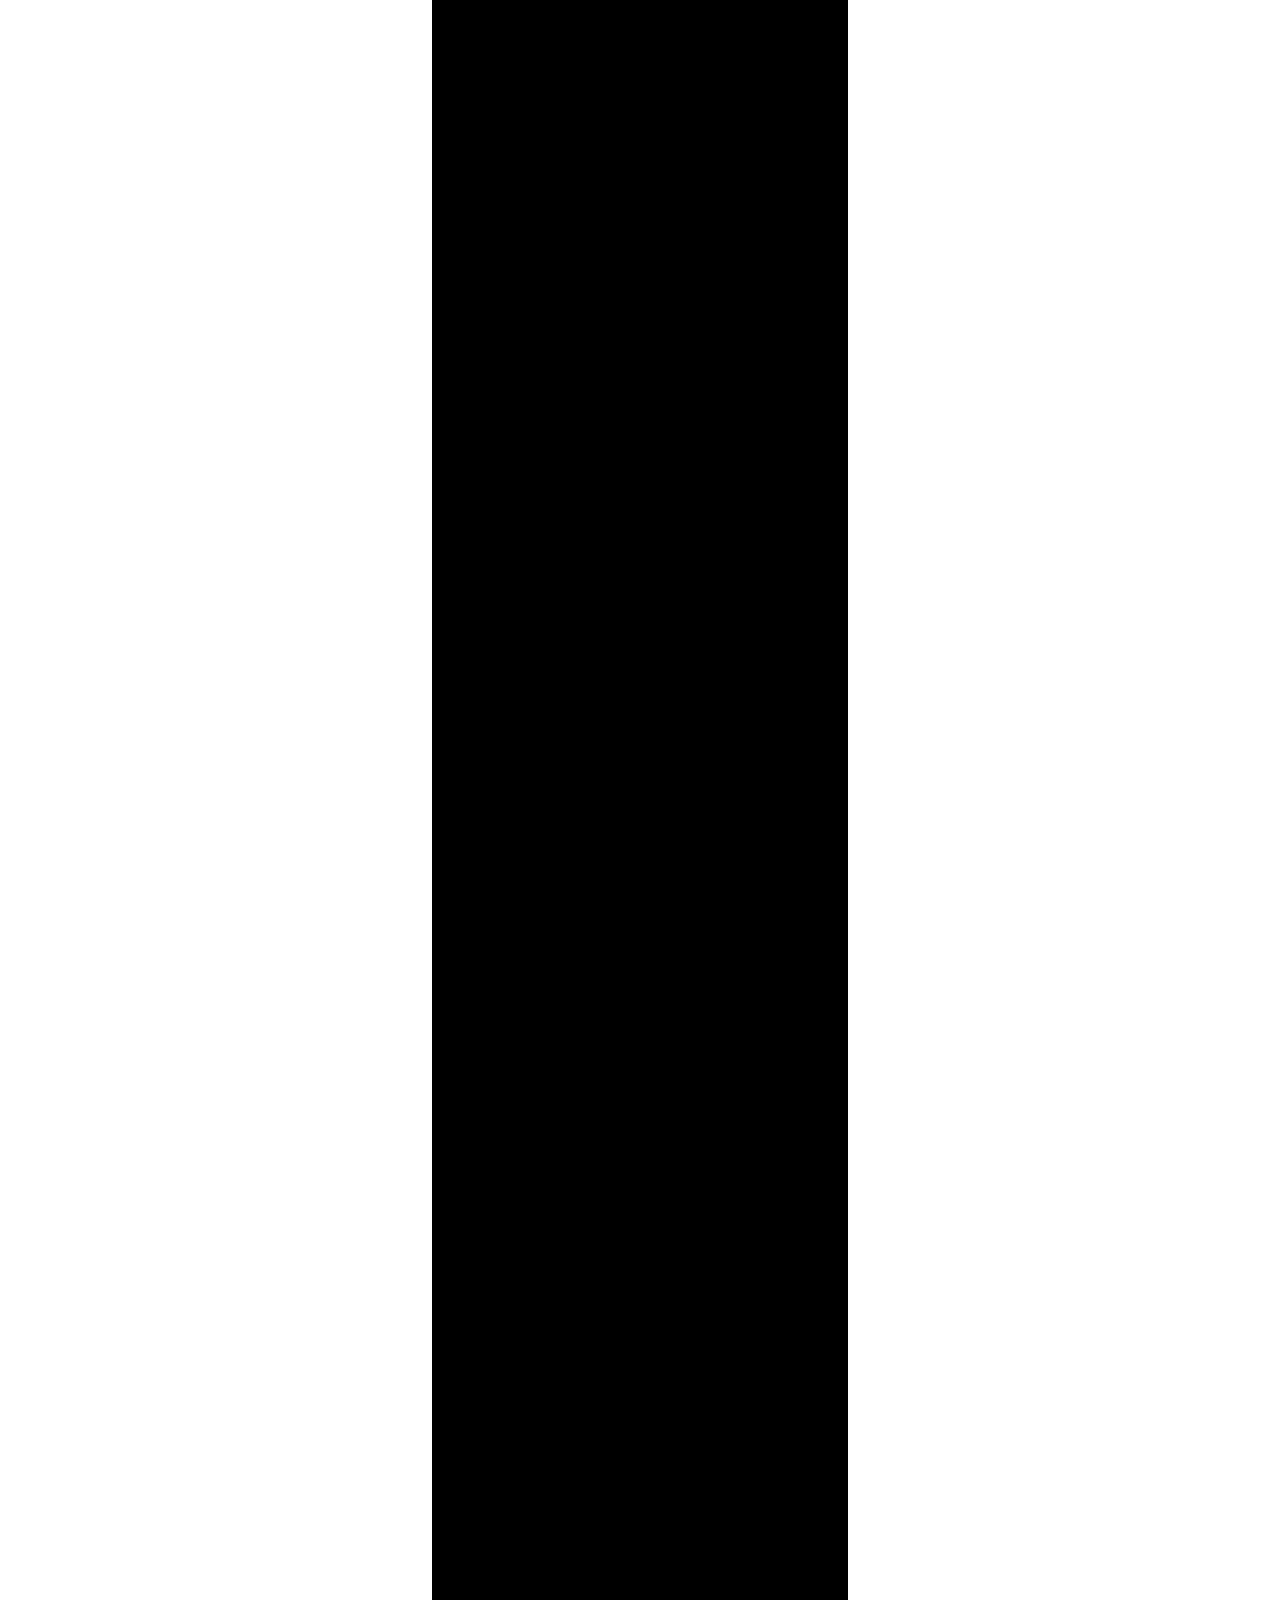
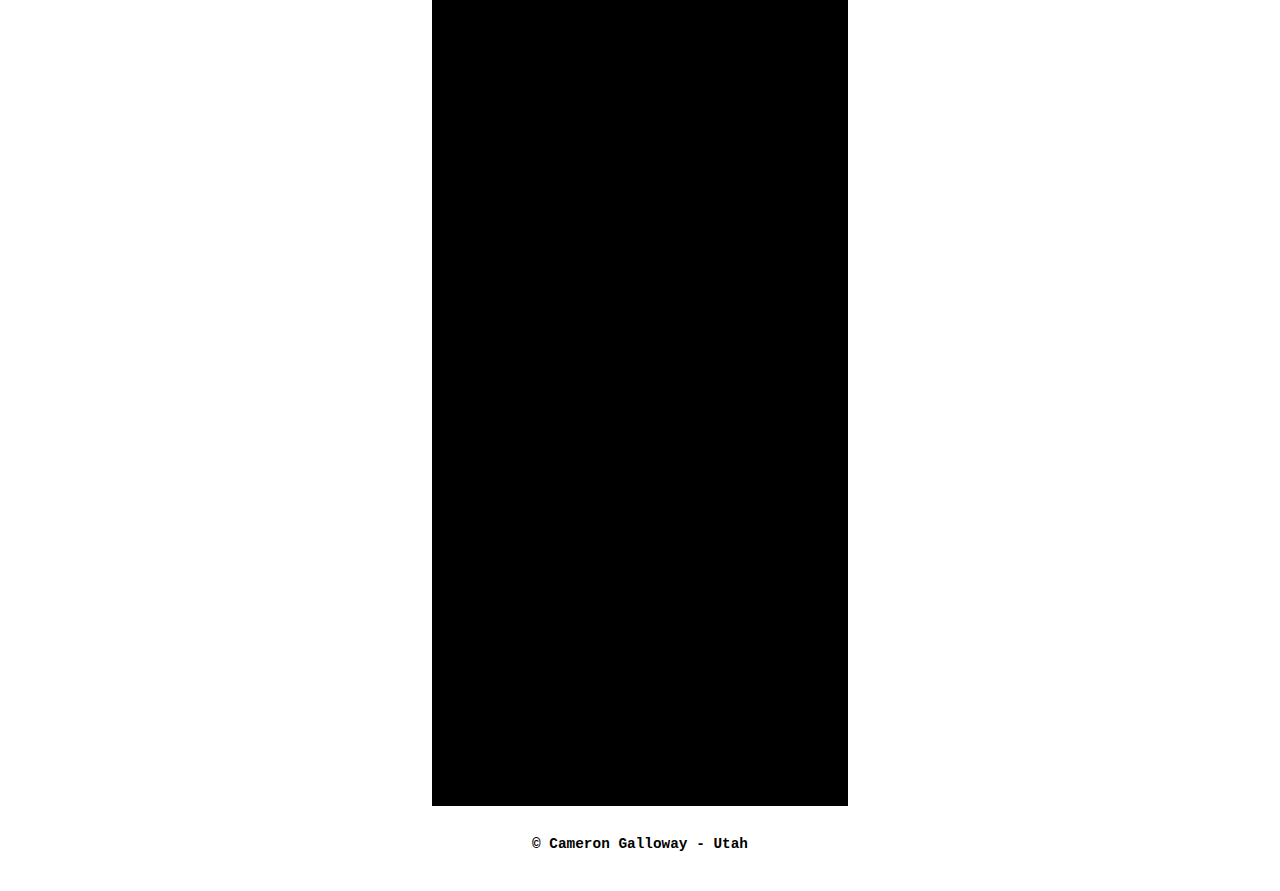
<file: week04/lazyload.html>
<!DOCTYPE html>
<html lang="en">
<head>
    <meta charset="UTF-8">
    <meta name="viewport" content="width=device-width, initial-scale=1.0">
    <title>LazyLoad</title>
    <link rel="stylesheet" href="styles/lazyload.css">
    <script src="../scripts/getdates.js"></script>
</head>
<body>
    <main>
        <h1>Lazy Loading</h1>
            <picture><img src="images/waterfall-one.webp" alt="waterfall 1" loading="lazy" width="400" height="600"></picture>
            <p>Lorem ipsum dolor sit amet consectetur, adipisicing elit. Excepturi quasi suscipit quibusdam placeat harum consectetur ea soluta a libero sequi veniam, perspiciatis inventore officiis dolorum non delectus, consequuntur possimus consequatur et qui? Animi sed laboriosam veniam inventore, molestias molestiae harum rem dolor earum suscipit cupiditate iure maiores ducimus architecto, accusamus similique eveniet unde nesciunt illo laudantium quam! Vel dolorem cumque, quas possimus necessitatibus eveniet optio impedit nesciunt cupiditate, ad voluptas totam voluptatibus quibusdam. Veritatis, eligendi et est placeat omnis nesciunt ratione voluptatum fugiat cupiditate, recusandae qui. Vero, earum! Quasi eveniet laborum fuga ipsum, quisquam quibusdam explicabo facilis, ad nam ducimus, inventore optio assumenda libero perferendis odio omnis laboriosam aut delectus labore beatae. Repellat mollitia blanditiis nam provident, laborum a. Vero non eum minima quae. Odio, inventore laboriosam error labore vero obcaecati dolorem veritatis alias iusto voluptates esse tempore reiciendis beatae provident odit, aperiam corrupti illum delectus? Minus accusantium reprehenderit distinctio ratione nostrum vero natus, iusto non nisi veniam in quae aut? Repellat, quos eius distinctio, consequuntur commodi vitae incidunt ratione temporibus laborum eum porro? Reiciendis earum ex voluptas. Alias, itaque animi dolor a ab perspiciatis nisi quaerat impedit harum illo! Totam, obcaecati rerum. Eaque a, ullam facilis dolorem modi, qui consequatur quos cum dignissimos, minus accusamus quibusdam. Odio quis rem, perspiciatis cumque porro, quia enim commodi cum at laudantium pariatur quas accusamus, inventore quaerat sapiente dolorum impedit repudiandae. Fugit eveniet voluptatum reprehenderit itaque vitae sed laboriosam officia aliquid, deleniti dolore consequuntur repellendus exercitationem ipsum. Sint aspernatur commodi repellat, accusantium incidunt molestiae, quidem aliquid itaque nobis deserunt beatae fugit officiis illo tempore eaque rem quaerat cumque at quae minima quisquam. Consequatur, ex! Non, nisi tempora. Porro provident facere nostrum officia, molestiae minus voluptate quas tenetur eligendi expedita, maiores dignissimos, laboriosam eum sit totam labore ipsa commodi et inventore ut laudantium temporibus iure quam possimus! Magni corporis vero tenetur eveniet mollitia nisi culpa commodi magnam non nostrum hic amet, numquam blanditiis aliquam. Vitae odio cumque, quidem reiciendis iste numquam corrupti, sunt provident nemo necessitatibus molestiae ullam mollitia, explicabo rem exercitationem quod? Nesciunt corporis repudiandae adipisci accusantium quibusdam commodi velit, praesentium voluptatem exercitationem repellendus nam omnis ipsa quae aspernatur dolores sint id eligendi perferendis natus pariatur laborum incidunt! Officia, sint. Aliquam illo, quia dolorum ipsum culpa tempora voluptates est error amet, minus repudiandae, voluptatem hic perspiciatis minima quis reiciendis possimus enim eos vitae obcaecati excepturi nam nulla iusto rem. Eaque aperiam, nam neque voluptas explicabo quasi mollitia provident reprehenderit quas, laborum temporibus? Dolore, ducimus placeat atque nam pariatur aliquid voluptates, quos eius exercitationem soluta ea distinctio nemo. Ipsam modi quo mollitia fugit tenetur. Dolorum enim dolore quidem minima, facere molestias, asperiores aperiam aut temporibus ipsum, corrupti ullam quasi accusamus totam assumenda quibusdam? Assumenda doloribus veniam repudiandae enim? Quae, quas? Harum modi minus quae dicta eligendi placeat ipsam? Saepe quisquam voluptas aliquid distinctio inventore tempore fugit soluta harum dolor corporis rerum commodi sunt quod, ad vitae architecto exercitationem consequatur accusamus repellat esse eos, illo hic. Vitae ad eos expedita quasi blanditiis voluptas tempora doloremque.</p>
            <picture><img src="images/waterfall-two.webp" alt="waterfall 2" loading="lazy" width="400" height="600"></picture>
            <picture><img src="images/waterfall-three.webp" alt="waterfall 3" loading="lazy" width="400" height="600"></picture>
            <picture><img src="images/waterfall-four.webp" alt="waterfall 4" loading="lazy" width="400" height="600"></picture>
            <picture><img src="images/waterfall-five.webp" alt="waterfall 5" loading="lazy" width="400" height="600"></picture>
            <picture><img src="images/waterfall-six.webp" alt="waterfall 6" loading="lazy" width="400" height="600"></picture>
            <picture><img src="images/waterfall-seven.webp" alt="waterfall 7" loading="lazy" width="400" height="600"></picture>
            <picture><img src="images/waterfall-one.webp" alt="waterfall 1" loading="lazy" width="400" height="600"></picture>
            <picture><img src="images/waterfall-two.webp" alt="waterfall 2" loading="lazy" width="400" height="600"></picture>
            <picture><img src="images/waterfall-three.webp" alt="waterfall 3" loading="lazy" width="400" height="600"></picture>
            <picture><img src="images/waterfall-four.webp" alt="waterfall 4" loading="lazy" width="400" height="600"></picture>
            <picture><img src="images/waterfall-five.webp" alt="waterfall 5" loading="lazy" width="400" height="600"></picture>
            <picture><img src="images/waterfall-six.webp" alt="waterfall 6" loading="lazy" width="400" height="600"></picture>
            <picture><img src="images/waterfall-seven.webp" alt="waterfall 7" loading="lazy" width="400" height="600"></picture>
            <picture><img src="images/waterfall-one.webp" alt="waterfall 1" loading="lazy" width="400" height="600"></picture>
            <picture><img src="images/waterfall-two.webp" alt="waterfall 2" loading="lazy" width="400" height="600"></picture>
            <picture><img src="images/waterfall-three.webp" alt="waterfall 3" loading="lazy" width="400" height="600"></picture>
            <picture><img src="images/waterfall-four.webp" alt="waterfall 4" loading="lazy" width="400" height="600"></picture>
            <picture><img src="images/waterfall-five.webp" alt="waterfall 5" loading="lazy" width="400" height="600"></picture>
            <picture><img src="images/waterfall-six.webp" alt="waterfall 6" loading="lazy" width="400" height="600"></picture>
            <picture><img src="images/waterfall-seven.webp" alt="waterfall 7" loading="lazy" width="400" height="600"></picture>
    </main>
    <footer>
        <p>&copy; <span id="currentyear"></span> Cameron Galloway - Utah</p>
        <p id="lastModified"></p>
    </footer>
</body>
</html>
</file>
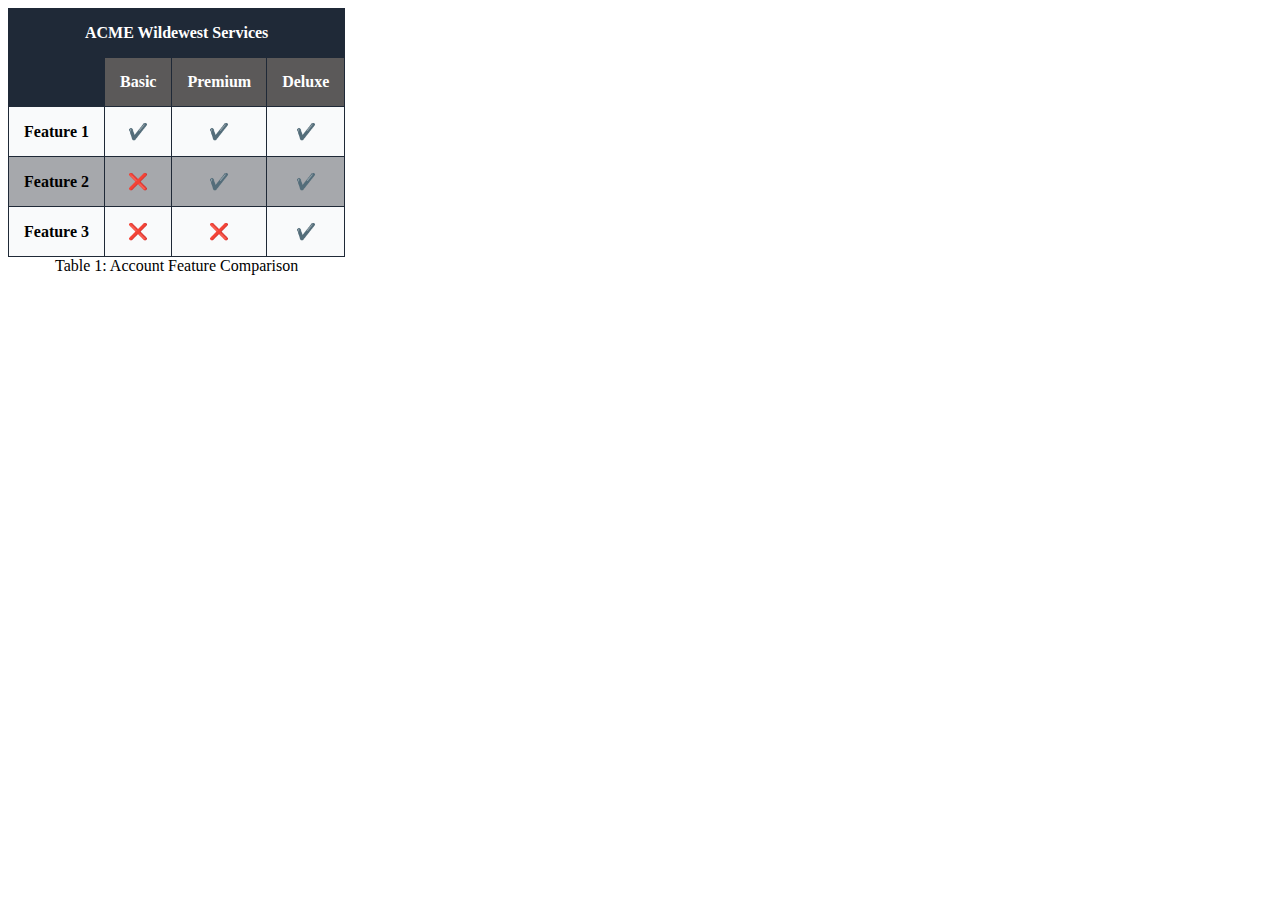
<file: week04/table.html>
<!DOCTYPE html>
<html lang="en">
<head>
    <meta charset="UTF-8">
    <meta name="viewport" content="width=device-width, initial-scale=1.0">
    <title>Document</title>
    <link rel="stylesheet" href="styles/table.css">
</head>
<body>
    <table>
        <caption>Table 1: Account Feature Comparison</caption>

        <thead>
            <tr>
                <th colspan="4" scope="colgroup">ACME Wildewest Services</th>
            </tr>

            <tr>
                <th scope="col"></th>
                <th scope="col" class="light">Basic</th>
                <th scope="col" class="light">Premium</th>
                <th scope="col" class="light">Deluxe</th>
            </tr>
        </thead>

        <tbody>
            <tr>
                <td>Feature 1</td>
                <td>✔️</td>
                <td>✔️</td>
                <td>✔️</td>
            </tr>
            <tr>
                <td>Feature 2</td>
                <td>❌</td>
                <td>✔️</td>
                <td>✔️</td>
            </tr>
            <tr>
                <td>Feature 3</td>
                <td>❌</td>
                <td>❌</td>
                <td>✔️</td>
            </tr>
        </tbody>
    </table>
</body>
</html>

<!-- Teachers example:
<table>
    <thead>
        <tr>
            <th colspan="4">ACME Wildwest Services</th>
        </tr>
        <tr>
            <td class="blank"></td>
            <th>Basic</th>
            <th>Premium</th>
            <th>Deluxe</th>
        </tr>
    </thead>
    <tbody>
        <tr>
            <th>Feature 1</th>
            <td>✔️</td>
            <td>✔️</td>
            <td>✔️</td>
        </tr>
        <tr>
            <th>Feature 2</th>
            <td>❌</td>
            <td>✔️</td>
            <td>✔️</td>

        </tr>
        <tr>
            <th>Feature 3</th>
            <td>❌</td>
            <td>❌</td>
            <td>✔️</td>
        </tr>
    </tbody>

    <caption>Table 1: Account Feature Comparison</caption>
</table> -->
</file>
<file: styles/place.css>
:root {
    --primary: #FFCC00;
    --secondary: #DD0000;
    --background: #fff;
    --background-fade: rgba(255, 255, 255, .8);
    --dark-text: #000;
    --light-text: #fff;
    --main-font: 'Roboto', sans-serif;
}

*,
*::before,
*::after {
    box-sizing: border-box;
}

body {
    font-family: var(--main-font);
    background-color: var(--background);
    margin: 0;
    padding: 0;
}

h1 {
    text-align: center;
    margin: 0;
}

header {
    background-color: var(--primary);
    color: var(--dark-text);
    padding: 1rem;
    border-bottom: 15px solid var(--secondary);
}

.content {
    display: block;
}

.hero {
    position: relative;
}

.hero img {
    width: 100%;
    height: auto;
    display: block;
}

.data,
.weather {
    text-align: center;
    padding: 1rem;
    background-color: var(--background);
    border-top: 1px solid var(--dark-text);
    border-bottom: 1px solid var(--dark-text);
}

footer {
    background-color: var(--primary);
    color: var(--dark-text);
    text-align: center;
    padding: 1rem;
    font-size: 0.9rem;
    font-weight: bold;
    border-top: 15px solid var(--secondary);
}

.emoji {
    display: none;
}

.weather img {
    max-width: 8rem;
}

.label {
    font-weight: bold;
}

@media screen and (min-width: 750px) {
    .hero {
        position: relative;
    }

    .data {
        position: absolute;
        top: 9rem;
        left: 3rem;
        max-width: 300px;
        border: none;
        background: var(--background-fade);
    }

    .weather {
        position: absolute;
        top: 23rem;
        right: 3rem;
        max-width: 300px;
        border: none;
        background: var(--background-fade);
    }

    h2 {
        background-color: var(--primary);
        padding: 1rem;
    }

    .emoji {
        display: inline;
    }

    .weather img {
        display: none;
    }
}
</file>
<file: styles/temples.css>
:root {
    --primary: #24593d;
    --secondary: #E0E0E0;
    --background: #fff;
    --hover-color: #7b9e8b;
    --dark-text: #000;
    --light-text: #fff;
    --main-font: 'Roboto', sans-serif;
}

footer {
    background-color: var(--primary);
    color: var(--light-text);
    text-align: center;
    padding: 1rem;
    font-size: 0.9rem;
    font-weight: bold;
}

body {
    margin: 0;
    font-family: var(--main-font);
    background-color: var(--background);
    color: var(--dark-text);
}

header {
    background-color: var(--primary);
    color: var(--light-text);
    padding: 1rem;
    display: flex;
    align-items: center;
}

header h2 {
    margin: 0 auto;
}

#menuBtn {
    font-size: 1.5rem;
    background: none;
    border: none;
    color: var(--light-text);
}

#menuBtn:hover {
    background-color: var(--hover-color);
}

nav {
    display: none;
    flex-direction: column;
    gap: 0.5rem;
}

nav a {
    color: var(--light-text);
    text-decoration: none;
    padding: 0.5rem;
}

nav a:hover {
    background-color: var(--hover-color);
}

nav.open {
    display: flex;
}

main {
    max-width: 800px;
    margin: auto;
    padding: 1rem;
}

.temple-grid {
    display: grid;
    grid-template-columns: 1fr;
    gap: 1rem;
}

figure {
    background-color: var(--secondary);
    padding: 0.5rem;
    text-align: center;
}

figure img {
    width: 100%;
    height: auto;
}
</file>
<file: styles/temples-large.css>
@media (min-width: 768px) {

    #menuBtn {
        display: none;
    }

    nav {
        display: flex;
        flex-direction: row;
        justify-content: center;
        gap: 1rem;
    }

    .temple-grid {
        grid-template-columns: 1fr 1fr 1fr;
    }

    header {
        display: flex;
        justify-content: space-between;
        align-items: center;
    }

    header h2 {
        margin: 0;
    }
}
</file>
<file: week01/styles/layout.css>
body {
    margin: 0;
    font-family: serif;
    display: grid;
    grid-template-rows: auto 1fr auto;
}

header {
    background-color: #333;
    color: white;
}

nav {
    display: flex;
    justify-content: space-around;
    background-color: black;
    padding: 20px 0;
}

nav a {
    color: white;
    text-decoration: none;
}

main {
    display: grid;
    grid-template-columns: 3fr 1fr;
    min-height: 300px;
}

section {
    background-color: #cbcbcb;
    padding: 20px;
}

aside {
    background-color: white;
    padding: 20px;
}

footer {
    background-color: #333;
    color: white;
    text-align: center;
    padding: 20px;
}
</file>
<file: week02/styles/bom.css>
* {
    margin: 0;
    padding: 0;
}

body {
    height: 100vh;
    display: flex;
    flex-direction: column;
    align-items: center;
    justify-content: center;
    font-family: Acme, Arial, sans-serif;
}

h1 {
    font-size: 1.5rem;
}

main {
    margin: 1rem auto;
    border: 1px solid rgb(0 0 0 / 0.1);
    padding: 1rem;
    background-color: #ddd;
    display: flex;
    flex-direction: column;
}

input,
button {
    padding: 0.5rem;
}

button {
    margin: 0.5rem;
}

.delete {
    width: fit-content;
}

.input {
    display: flex;
    gap: 1rem;
}

.list {
    padding: 0.5rem;
}

ul {
    margin: 1rem;
    list-style: none;
}

li {
    display: flex;
    align-items: center;
    justify-content: space-between;
}

@media only screen and (min-width: 32.5em) {
    h1 {
        font-size: 2rem;
    }

    main {
        width: 320px;
    }
}
</file>
<file: week02/styles/media-query.css>
body {
    font-family: 'Roboto';
}

header, main, footer {
    max-width: 640px;
    margin: 1rem auto;
    border: 1.2px solid #000;
    padding: 1rem;
    background-color: rgb(169, 169, 244);
}

main {
    display: grid;
    grid-template-columns: 1fr;
    gap: 1rem;
}

section {
    padding: 1rem;
    background-color: #fff;
}
</file>
<file: week02/styles/media-query-large.css>
@media screen and (min-width: 500px)
{
    header {
        background-color: #000;
        color: #fff;
    }
    main {
        grid-template-columns: 1fr 1fr;
    }
    
}
</file>
<file: week03/styles/design.css>
* {
    box-sizing: border-box;
    margin: 0;
    padding: 0;
}

body {
    font-family: Roboto, helvetica, sans-serif;
}

header,
main,
footer {
    max-width: 760px;
    margin: 0 auto;
}

.banner {
    padding: 1rem;
    background-color: #eee;
}

h1 {
    border-bottom: 1px solid rgba(0, 0, 0, 0.1);
}

main {
    display: grid;
    grid-template-columns: 1fr 1fr;
    padding: 1rem;
}

h2 {
    color: navy;
    text-align: left;
    grid-column: 1/3;
}

article p {
    text-align: justify;
}

.callout {
    color: #fff;
    background-color: #702963;
    padding: 1rem;
    grid-column: 1/3;
}

footer {
    margin-top: 1rem;
    border-top: 1px solid rgba(0, 0, 0, 0.1);
    font-size: smaller;
    text-align: left;
    padding: 1rem;
}
section {
    padding: 2rem;
}
</file>
<file: week04/styles/lazyload.css>
:root {
    --primary-color: white;
}

body {
    font-family: 'Courier New', Courier, monospace;
}

footer {
    background-color: var(--primary);
    color: var(--light-text);
    text-align: center;
    padding: 1rem;
    font-size: 0.9rem;
    font-weight: bold;
}

h1 {
    text-align: center;
}

img {
    display: block;
    padding: .5rem;
    margin: 0 auto;
    background: #000;
    animation: fade 1s;
}

@keyframes fade {
    0% {
        opacity: 0;
    }

    100% {
        opacity: 1;
    }
}
</file>
<file: week04/styles/table.css>
:root {
    --primary: #1F2937;
    --secondary: #F9FAFB;
    --lght: rgb(91, 89, 89);
    --border: #a6a8ac;
    --text-light: #fff;
    --text-dark: #000;
}

body {
    font-family: Georgia, 'Times New Roman', Times, serif;
}

table {
    border-collapse: collapse;
}

th, td {
    border: 1px solid var(--primary);
    padding: 15px;
    text-align: center;
}

thead {
    background-color: var(--primary);
    color: var(--text-light);
}

.light {
    background-color: var(--lght);
}

tbody {
    background-color: var(--secondary);
}

caption {
    caption-side: bottom;
}

tr td:first-child {
    font-weight: bold;
}

tbody tr:nth-child(even) {
    background-color: var(--border);
}

/* Teachers Example: 
body {
    padding: 5%;
}

table {
    width: 400px;
    border: 1px solid rgba(0, 0, 0, 0.1);
    border-collapse: collapse;

    caption {
        caption-side: bottom;
        font-size: smaller;
        padding: 0.2rem;
    }

    th,
    td {
        padding: 0.5em 1rem;
        border: 1px solid rgba(0, 0, 0, 0.1);
        white-space: pre;
    }

    thead th,
    tbody td {
        text-align: center;
    }

    thead {
        color: #fff;
        background: #000;

        th {
            padding: 1rem;
            font-size: larger;
        }

        tr:nth-last-child(1) {
            background-color: #333;
        }
    }

    tbody tr:nth-child(even) {
        background-color: #eee;
    }
}

.blank {
    background-color: #000;
} */
</file>
